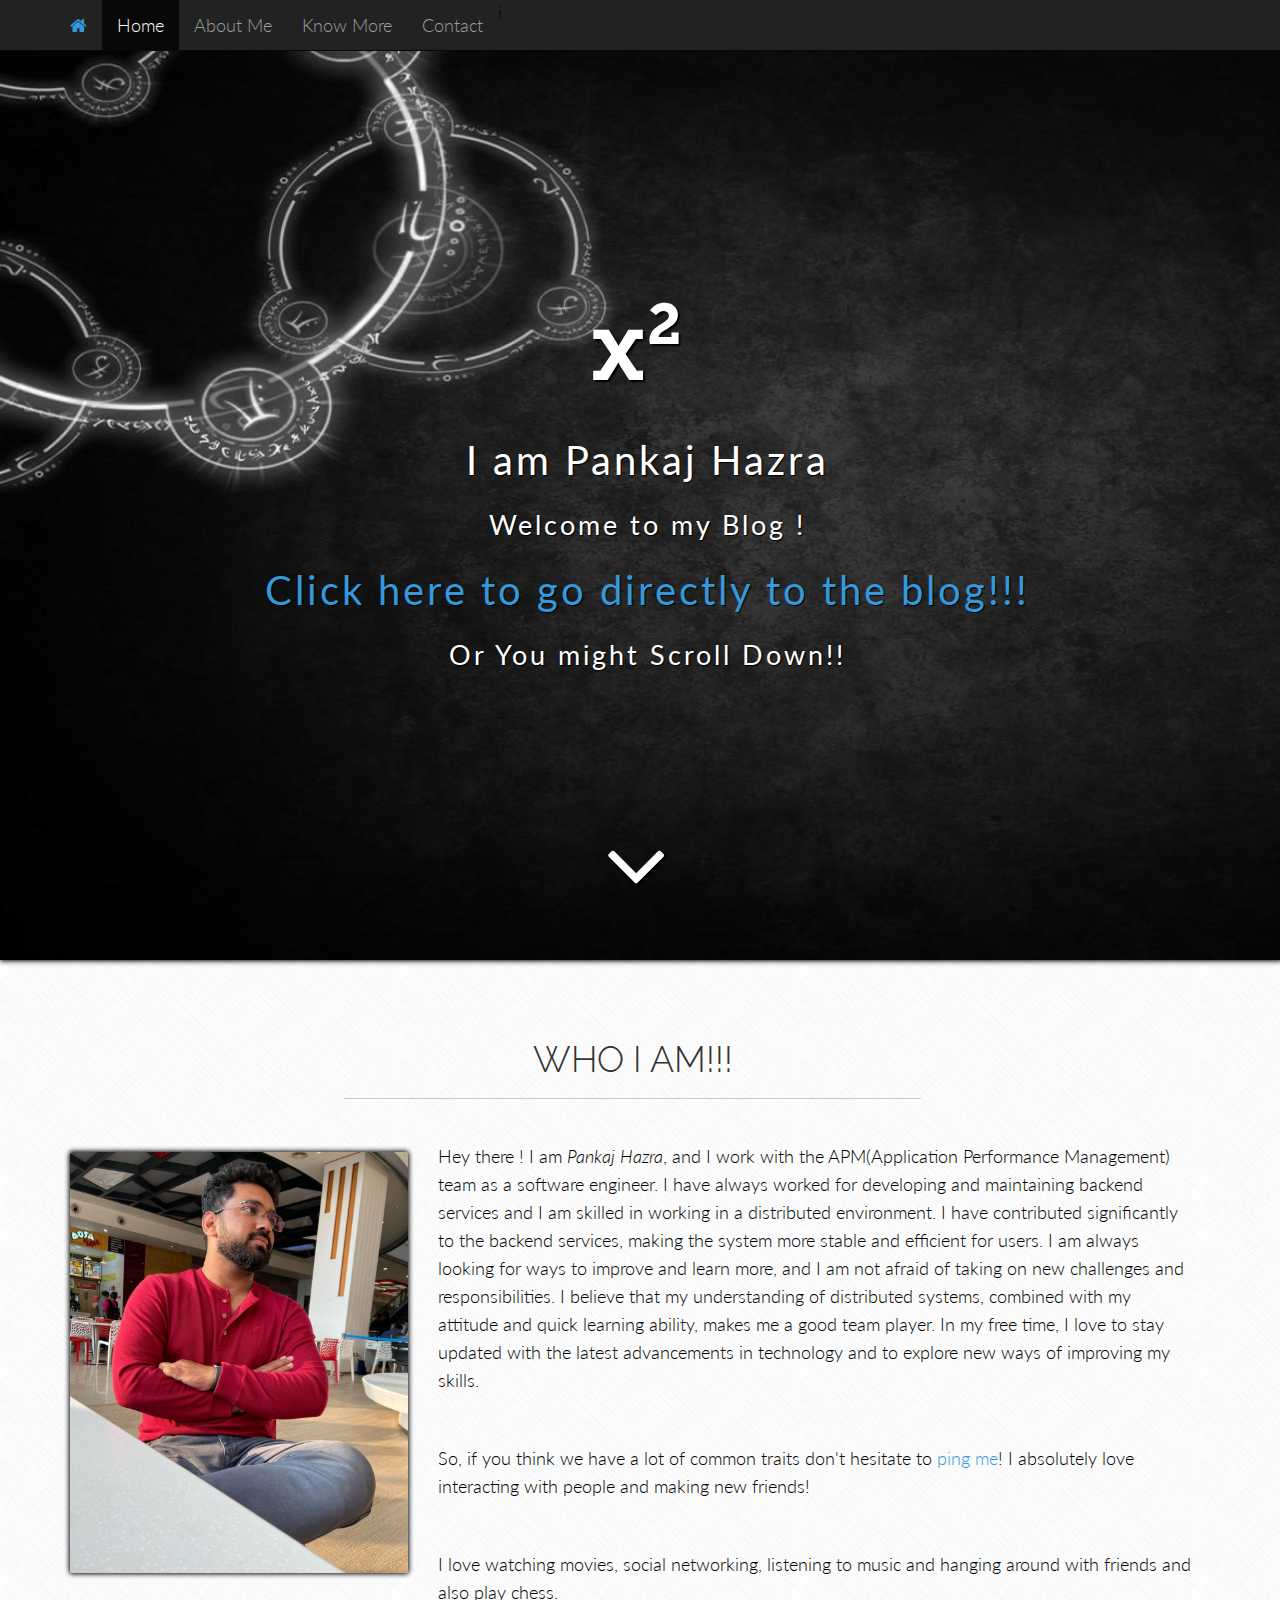
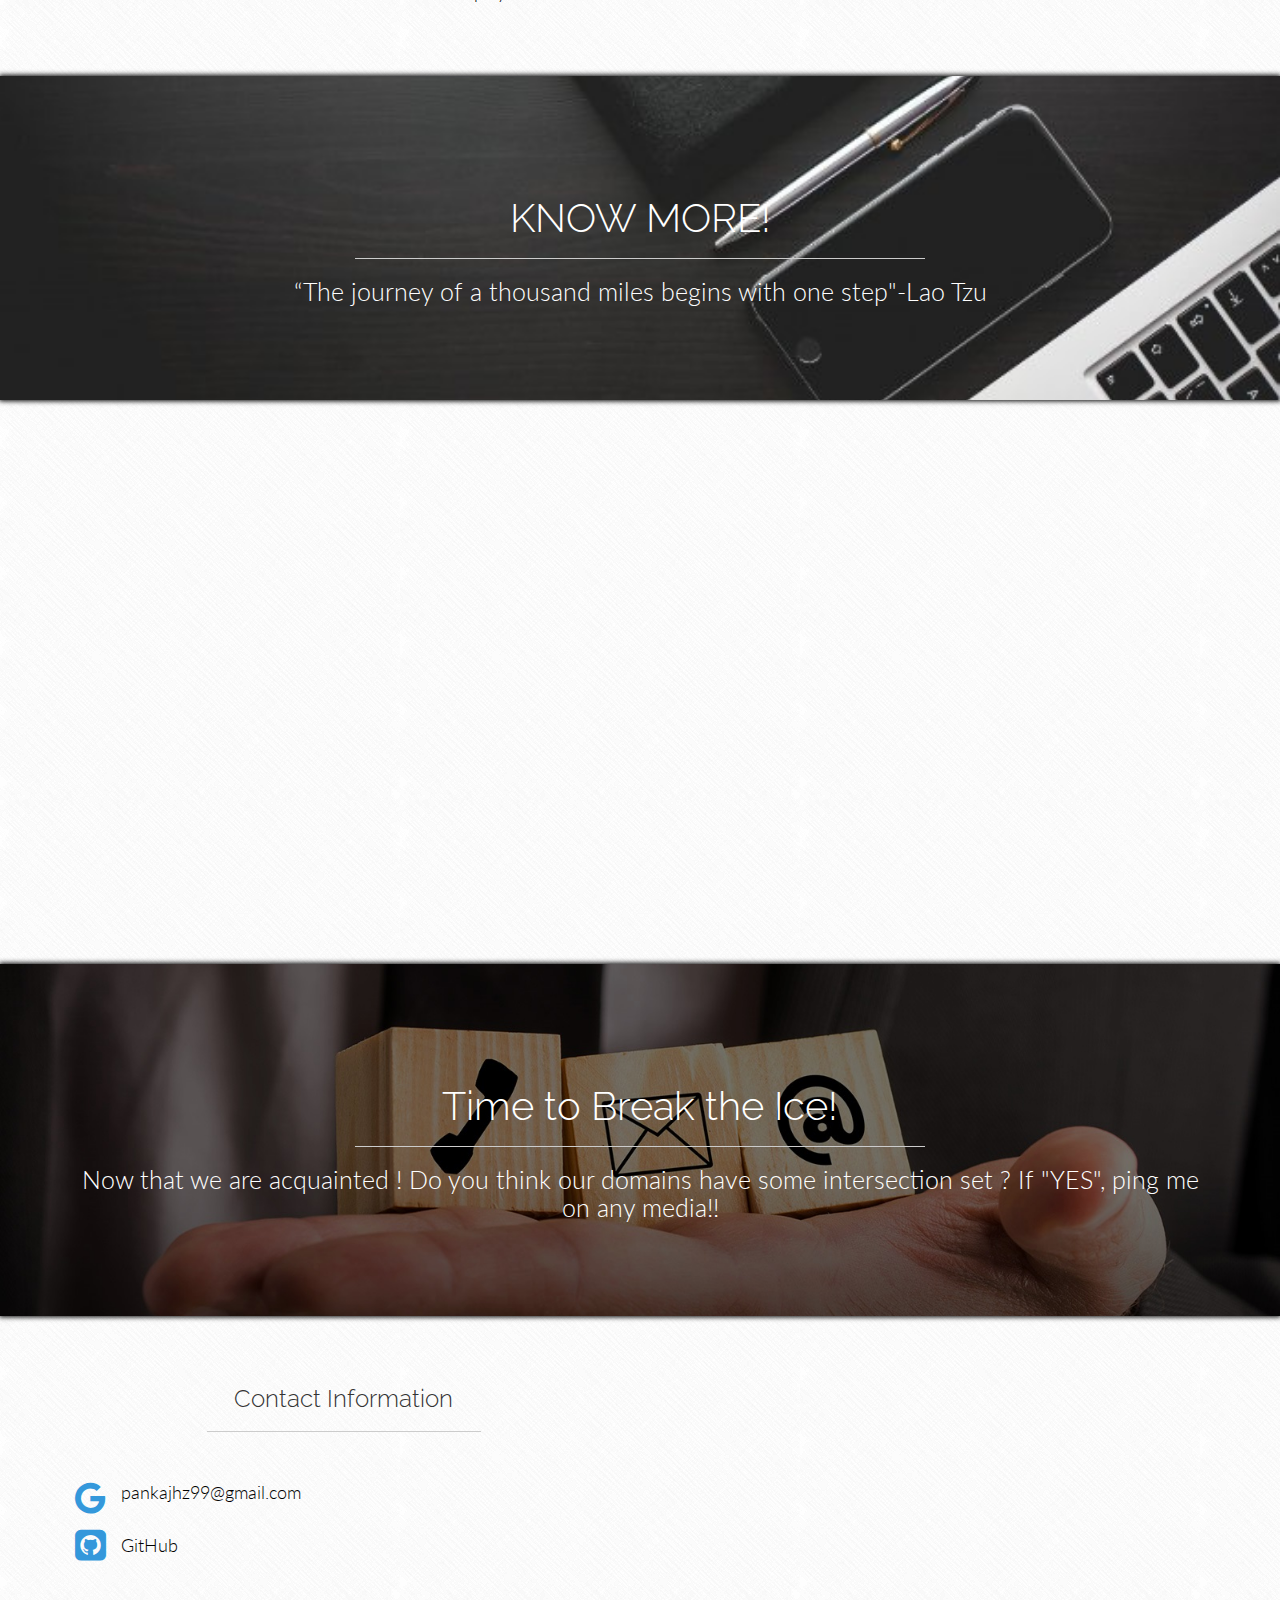
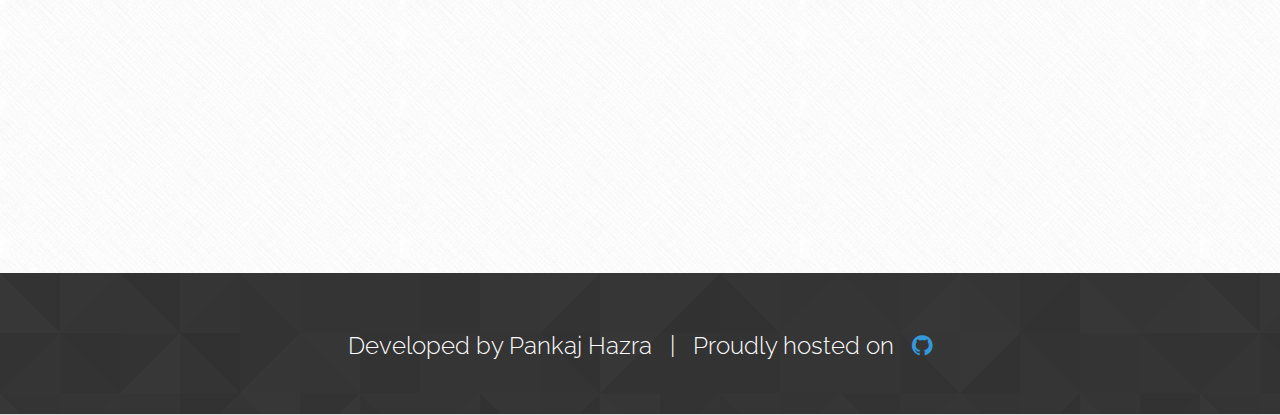
<file: index.html>
<!DOCTYPE html>
<html lang="en" id="home">

    <head>
        <title>Pankaj Hazra</title>
        <meta charset="utf-8">
        <meta name="viewport" content="width=device-width, initial-scale=1.0">
        <meta property="og:title" content="Pankaj Hazra" />
        <meta property="og:description" content="I am Pankaj Hazra." />
        <meta property="og:url" content="" />
        <meta property="og:image" content="img/pankaj-thumbnail.jpg" />
        <link rel="shortcut icon" href="img/icon.jpg">
        <link href="css/bootstrap.min.css" rel="stylesheet">
        <link rel=”stylesheet” href=”css/bootstrap-responsive.css”>
        <link href="fonts/font-awesome/css/font-awesome.css" rel="stylesheet">
        <link href='https://fonts.googleapis.com/css?family=Lato:300,400,700,300italic,400italic' rel='stylesheet' type='text/css'>
        <link href='https://fonts.googleapis.com/css?family=Raleway:400,300,700' rel='stylesheet' type='text/css'>
        <link href="css/animate.min.css" rel="stylesheet">
        <link href="css/main.css" rel="stylesheet">
        <link href="css/global-styles.css" rel="stylesheet">
        <link href="css/home.css" rel="stylesheet" />
        <link rel="stylesheet" href="https://cdnjs.cloudflare.com/ajax/libs/font-awesome/4.7.0/css/font-awesome.min.css">

    </head>

    <body data-spy="scroll" data-offset="0" data-target="#navbar-main">
        <div id="navbar-main">
            <div class="navbar navbar-inverse navbar-fixed-top">
                <div class="container">
                    <div class="navbar-header">
                        <button type="button" class="navbar-toggle" data-toggle="collapse" data-target=".navbar-collapse">
                            <span class="fa fa-home" style="font-size:30px; color:#3498db;"></span>
                        </button>
                        <a class="navbar-brand hidden-xs hidden-sm smoothScroll" href="#home">
                            <span class="fa fa-home" style="font-size:18px; color:#3498db;"></span>
                        </a>
                    </div>
                    <div class="navbar-collapse collapse">
                        <ul class="nav navbar-nav">
                            <li>
                                <a href="#home" class="">Home</a>
                            </li>i
                            <li>
                                <a href="#about"> About Me</a>
                            </li>

                            <li>
                                <a href="#interests" > Know More</a>
                            </li>
                            <li>
                                <a href="#contact" > Contact</a>
                            </li>
                        </ul>
                    </div>
                </div>
            </div>
        </div>
        <div class="headerwrap">
            <header class="clearfix">
                <h1>
                    <span class="fa fa-superscript"></span>
                </h1>
                <p>I am Pankaj Hazra</p>
                <p style="font-size: 20pt;">Welcome to my Blog !</p>
				 <p class="wow"><a href="blog.html">Click here to go directly to the blog!!!</a></p>
				 
                <p style="font-size: 20pt;" class="wow animated fadeInUp">Or You might Scroll Down!!</p>
				 <h1>
				 <span class="fa fa-angle-down"></span>
				 </h1>
            </header>
        </div>
        <div class="container" id="about">
            <div class="row white">
                <br>
                <h1 class="centered">WHO I AM!!!</h1>
                <hr>
                <div class="col-lg-12">
                    <img class="img-responsive home-pic pull-left" src="img/pankaj.png" alt="pankaj-hazra">
                    <p> Hey there ! I am <i>Pankaj Hazra</i>,
                        and I work with the APM(Application Performance Management) team as a software engineer. I have always worked for developing and maintaining backend services and I am skilled in working in a distributed environment. I have contributed significantly to the backend services, making the system more stable and efficient for users.
                        I am always looking for ways to improve and learn more, and I am not afraid of taking on new challenges and responsibilities. I believe that my understanding of distributed systems, combined with my attitude and quick learning ability, makes me a good team player.
                        In my free time, I love to stay updated with the latest advancements in technology and to explore new ways of improving my skills.
                    </p>
                    <p>So, if you think we have a lot of common traits don't hesitate to <a class="smoothScroll" href="#contact"> ping me</a>! I absolutely love interacting with people and making new friends! </p>
                    <p> I love watching movies, social networking, listening
                        to music and hanging around with friends and also play chess. </p>
                </div>
            </div>
        </div>
        <section class="section-divider textdivider divider-interests" id="interests">
            <div class="container">
                <h1>KNOW MORE!</h1>
                <hr>
                <p>“The journey of a thousand miles begins with one step"-Lao Tzu</p>
            </div>
        </section>
        <div class="container">
            <br>
            <div class="row white centered">
                <br>
                <div class="col-xs-12 col-sm-6 col-md-3 col-lg-4 wow animated fadeInUp">
                    <div>
                        <a href="https://www.codechef.com/users/sonorous" target="_blank" class="fa fa-code fa-4x"></a>
                        <h3>Codechef</h3>
                        <p>Learning never exhausts the mind. Have a look at my codechef profile!
                        </p>
                    </div>
                </div>
                <div class="col-xs-12 col-sm-6 col-md-3 col-lg-4 wow animated fadeInUp">
                    <div>
                        <a href="https://www.linkedin.com/in/pankaj-hazra-60238a13a/" target="_blank" class="fa fa-linkedin-square fa-4x"></a>
                        <h3>Linked In</h3>
                        <p>
                          Here goes my linkedin profile. Feel free to connect!
                        </p>
                    </div>
                </div>
                <div class="col-xs-12 col-sm-6 col-md-3 col-lg-4 wow animated fadeInUp">
                    <div>
                        <a href="https://www.facebook.com/pankajhz"target="_blank" class="fa fa-facebook fa-4x"></a>
                        <h3>Facebook</h3>
                        <p>“A man cannot be comfortable without his own approval.”– Mark Twain</p>
                    </div>
                </div>
                <div class="col-xs-12 col-sm-6 col-md-3 col-lg-4 wow animated fadeInUp">
                    <div>
                        <a href="https://twitter.com/Pnkjhz?lang=en"  target="_blank" class="fa fa-twitter fa-4x"></a>
                        <h3>Twitter</h3>
                        <p>The pen is mightier than the sword. Twitter teaches you to be concise and deliver!!</p>
                    </div>
                </div>
                <div class="col-xs-12 col-sm-6 col-md-3 col-lg-4 wow animated fadeInUp">
                    <div>
                        <a href="blog.html"  class="fa  fa-paper-plane-o fa-4x"></a>
                        <h3>Blog</h3>
                        <p>“You can’t use up creativity. The more you use, the more you have.”– Maya Angelou</p>
                    </div>
                </div>
                <div class="col-xs-12 col-sm-6 col-md-3 col-lg-4 wow animated fadeInUp">
                    <div>
                        <a href="https://plus.google.com/u/0/111606824827782469896" target="_blank" class="fa fa-google-plus fa-4x"></a>
                        <h3>Google Plus</h3>
                        <p>“We have a strategic plan. It’s called doing things.” Go around and find me on google</p>
                    </div>
                </div>
            </div>
        </div>
        <section class="section-divider textdivider divider-contact-me" id="contact">
            <div class="container">
                <h1>Time to Break the Ice!</h1>
                <hr>
                <p>
                    Now that we are acquainted ! Do you think our domains have some intersection set ? If "YES", ping me on any media!!
                </p>
            </div>
        </section>
        <div class="container">
            <div class="row">
                <br>
                <br>
                <div class="col-lg-6">
                    <h3 class="centered">Contact Information</h3>
                    <hr><br>
                    <table class="table-data-padding contact-table-align-top">

                        <tr style="padding-top: 10px;">
                            <td style="color:#3498db;">
                                <a href="mailto:pankajhz99notes@gmail.com" class="fa fa-google fa-2x"></a>
                            </td>
                            <td style="padding-left: 10px;">
                                pankajhz99@gmail.com<br>
                            </td>
                        </tr>

                        <tr style="padding-top: 50px;">
                            <td>
                                <a href="https://github.com/Astrophilic" target="_blank" class="fa fa-github-square fa-2x"></a>
                            </td>
                            <td style="padding-left: 10px;">
                                GitHub<br>
                            </td>
                        </tr>
                    </table>
                </div>
                <div class="col-lg-6">
                    <iframe src="https://www.google.com/maps/embed?pb=!1m18!1m12!1m3!1d3661.334944895434!2d85.43775241482739!3d23.412264807526288!2m3!1f0!2f0!3f0!3m2!1i1024!2i768!4f13.1!3m3!1m2!1s0x39f4fb53f0c27be7%3A0x66180c1cf3c5e704!2sBirla+Institute+of+Technology%2C+Mesra!5e0!3m2!1sen!2sin!4v1499007718717" width="600" height="450" frameborder="0" style="border:0" allowfullscreen></iframe>

                </div>
            </div>
            <br>
            <br>
        </div>
        <div id="footerwrap" style="background-image: url('img/patterns/footer_lodyas.png')">
            <div class="container">
                <h3 style="color:white;">Developed by Pankaj Hazra &nbsp; | &nbsp; Proudly hosted on &nbsp;
                    <a href="#">
                        <i class="fa fa-github"></i>
                    </a>
                </h3>
                <br />
            </div>
        </div>
        <script type="text/javascript" src="js/jquery.min.js"></script>
        <script type="text/javascript" src="js/bootstrap.min.js"></script>
        <script type="text/javascript" src="js/smoothscroll.js"></script>
        <script type="text/javascript" src="js/wow.min.js"></script>
        <script>
            new WOW().init();
        </script>
    </body>

</html>
</file>
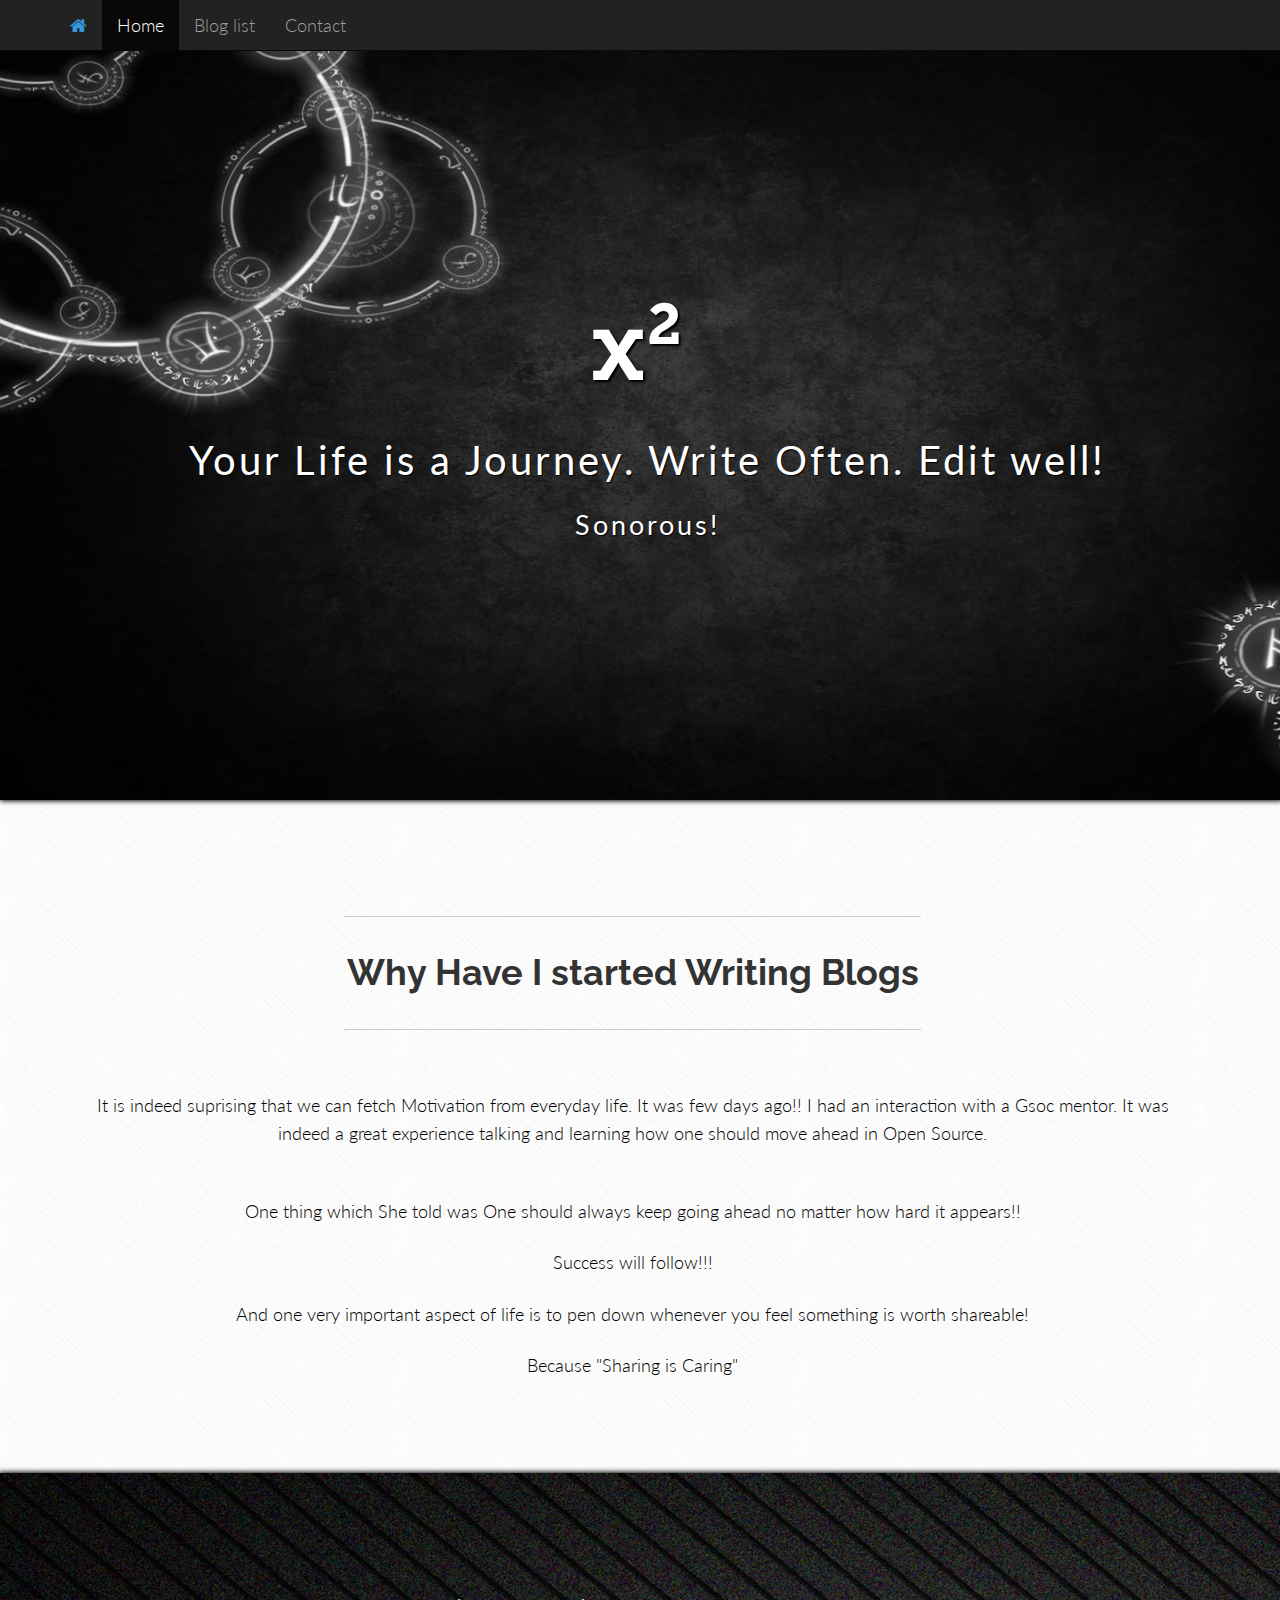
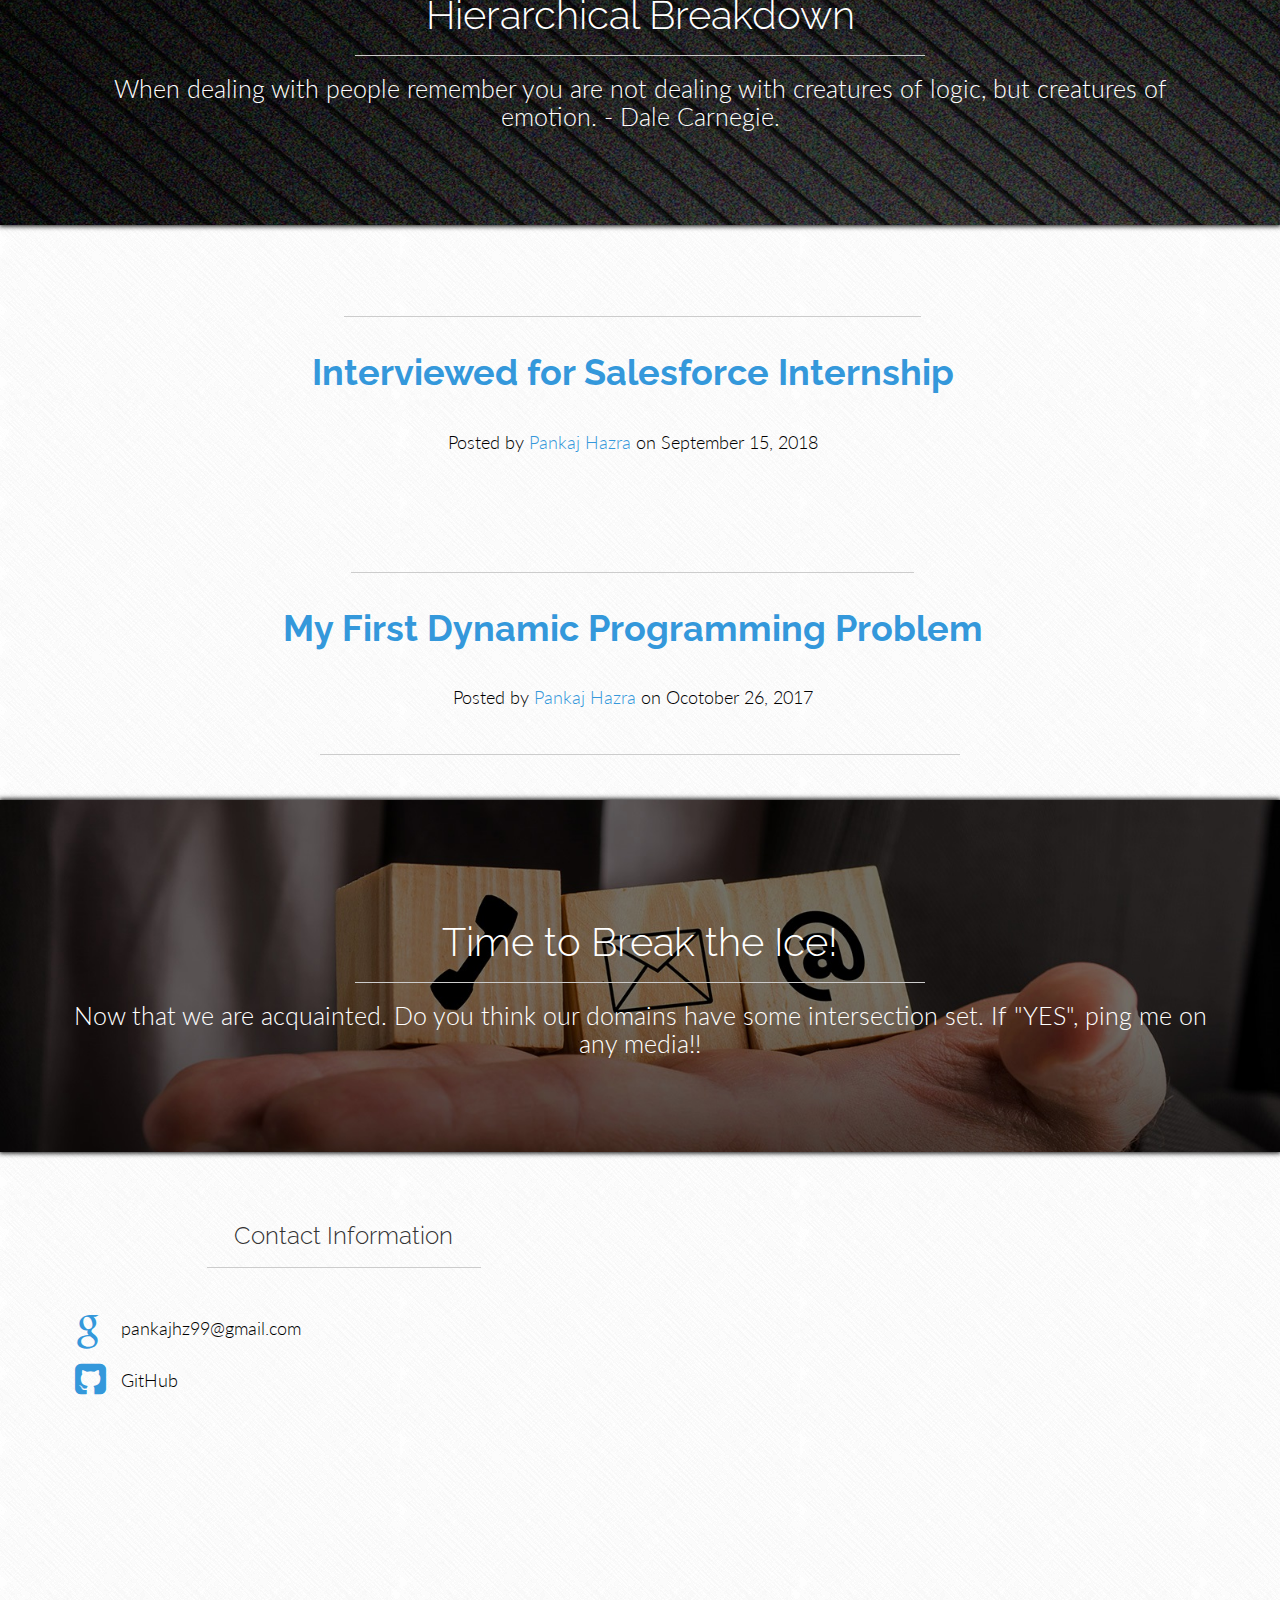
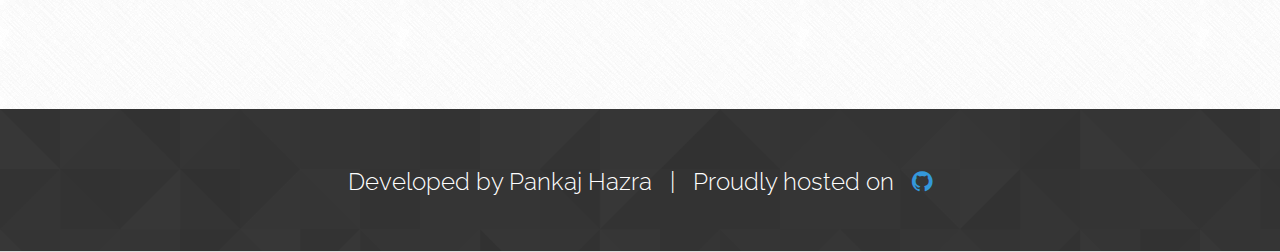
<file: blog.html>
<!DOCTYPE html>
<html lang="en" id="home">

    <head>
        <title>Blog | Pankaj Hazra</title>
        <meta charset="utf-8">
        <meta name="viewport" content="width=device-width, initial-scale=1.0">
        <meta property="og:title" content="Pankaj Hazra" />
        <meta property="og:description" content="Pankaj Hazra" />
        <meta property="og:url" content="" />
        <meta property="og:image" content="img/pankaj-thumbnail.jpg" />
        <link rel="shortcut icon" href="img/icon.jpg"><p style="font-size: 20pt;">
        <link href="css/bootstrap.min.css" rel="stylesheet">
        <link href="fonts/font-awesome/css/font-awesome.css" rel="stylesheet">
        <link href='https://fonts.googleapis.com/css?family=Lato:300,400,700,300italic,400italic' rel='stylesheet' type='text/css'>
        <link href='https://fonts.googleapis.com/css?family=Raleway:400,300,700' rel='stylesheet' type='text/css'>
        <link href="css/animate.min.css" rel="stylesheet">
        <link href="css/main.css" rel="stylesheet">
        <link href="css/global-styles.css" rel="stylesheet">
        <link href="css/work.css" rel="stylesheet" />
    </head>

    <body data-spy="scroll" data-offset="0" data-target="#navbar-main">
        <div id="navbar-main">
            <div class="navbar navbar-inverse navbar-fixed-top">
                <div class="container">
                    <div class="navbar-header">
                        <button type="button" class="navbar-toggle" data-toggle="collapse" data-target=".navbar-collapse">
                            <span class="fa fa-home" style="font-size:30px; color:#3498db;"></span>
                        </button>
                        <a class="navbar-brand hidden-xs hidden-sm" href="index.html">
                            <span class="fa fa-home" style="font-size:18px; color:#3498db;"></span>
                        </a>
                    </div>
                    <div class="navbar-collapse collapse">
                        <ul class="nav navbar-nav">
                            <li>
                                <a href="#home" class="">Home</a>
                            </li>
                            <li>
                                <a href="#Blog" class="">Blog list</a>
                            </li>
                            <li>
                                <a href="#contact" class=""> Contact</a>
                            </li>
                            </li>
                        </ul>
                    </div>
                </div>
            </div>
        </div>
        <div class="headerwrap">
            <header class="clearfix">
                <h1>
                    <span class="fa fa-superscript"></span>
                </h1>
                <p>Your Life is a Journey. Write Often. Edit well!</p>
                <p style="font-size: 20pt;">Sonorous!</p>
            </header>
        </div>
        <div class="container">
            <div class="row white centered">
                <br>
				
                <h1 class="centered">
				<hr>
               <b>Why Have I started Writing Blogs</b>
			   <hr>
			   </h1>
                
                <div class="col-lg-12">
                    <p>
						It is indeed suprising that we can fetch Motivation from everyday life.
						It was few days ago!! I had  an interaction with a Gsoc mentor.
						It was indeed a great experience talking and learning how one should move ahead in Open Source.
						<p>One thing which She told was One should always keep going ahead no matter how hard it appears!!</p>
						Success will follow!!!
						<p>And one very important aspect of life is to pen down whenever you feel something is worth shareable!</p>
						Because "Sharing is Caring"
					   
                    </p>
                </div>
            </div>
        </div>
        <div id="Blog"></div>
        <section class="section-divider textdivider divider-work-2016">
            <div class="container">
                <h1>Hierarchical Breakdown</h1>
                <hr>
                <p>When dealing with people remember you are not dealing with creatures of logic, but creatures of emotion. - Dale Carnegie.</p>
            </div>
        </section>
         <div class="container ">
      <div class="row white centered">
	    <div class="post-preview">
            
              <h1 class="post-title">
			  <hr>
                <a href="InterviewExperience.html"><b>Interviewed for Salesforce Internship</b></a>
				
              </h1>
              
            </a>
            <p class="post-meta">Posted by
              <a href="#">Pankaj Hazra</a>
              on September 15, 2018</p>
          </div>
        <div class="col-lg-12">
          <div class="post-preview">
            
              <h1 class="post-title">
			  <hr>
                <a href="Firstdp.html"><b>My First Dynamic Programming Problem</b></a>
				
              </h1>
              
            </a>
            <p class="post-meta">Posted by
              <a href="#">Pankaj Hazra</a>
              on Ocotober 26, 2017</p>
          </div>
		 
		  
          
          <!-- Pager 
          <div class="clearfix">
            <a class="btn btn-secondary float-right" href="#">Older Posts &rarr;</a>
          </div>
		  -->
        </div>
      </div>
    </div>
	

    <hr>
        <section class="section-divider textdivider divider-contact-me" id="contact">
            <div class="container">
                <h1>Time to Break the Ice!</h1>
                <hr>
                <p>
                    Now that we are acquainted. Do you think our domains have some intersection set. If "YES", ping me on any media!!
                </p>
            </div>
        </section>
        <div class="container">
            <div class="row">
                <br>
                <br>
                <div class="col-lg-6">
                    <h3 class="centered">Contact Information</h3>
                    <hr><br>
                    <table class="table-data-padding contact-table-align-top">

                        <tr style="padding-top: 10px;">
                            <td style="color:#3498db;">
                                <a href="mailto:pankajhz99notes@gmail.com" class="fa fa-google fa-2x"></a>
                            </td>
                            <td style="padding-left: 10px;">
                                pankajhz99@gmail.com<br>
                            </td>
                        </tr>

                        <tr style="padding-top: 50px;">
                            <td>
                                <a href="https://github.com/Astrophilic" target="_blank" class="fa fa-github-square fa-2x"></a>
                            </td>
                            <td style="padding-left: 10px;">
                                GitHub<br>
                            </td>
                        </tr>
                    </table>
                </div>
                <div class="col-lg-6">
                    <iframe src="https://www.google.com/maps/embed?pb=!1m18!1m12!1m3!1d3661.334944895434!2d85.43775241482739!3d23.412264807526288!2m3!1f0!2f0!3f0!3m2!1i1024!2i768!4f13.1!3m3!1m2!1s0x39f4fb53f0c27be7%3A0x66180c1cf3c5e704!2sBirla+Institute+of+Technology%2C+Mesra!5e0!3m2!1sen!2sin!4v1499007718717" width="600" height="450" frameborder="0" style="border:0" allowfullscreen></iframe>

                </div>
            </div>
            <br>
            <br>
        </div>
        <div id="footerwrap" style="background-image: url('img/patterns/footer_lodyas.png')">
            <div class="container">
                <h3 style="color:white;">Developed by Pankaj Hazra &nbsp; | &nbsp; Proudly hosted on &nbsp;
                    <a href="">
                        <i class="fa fa-github"></i>
                    </a>
                </h3>
                <br />
            </div>
        </div>
	
        <script type="text/javascript" src="js/jquery.min.js"></script>
        <script type="text/javascript" src="js/bootstrap.min.js"></script>
        <script type="text/javascript" src="js/smoothscroll.js"></script>
        <script type="text/javascript" src="js/wow.min.js"></script>
        <script>
            new WOW().init();
        </script>
    </body>

</html>
</file>
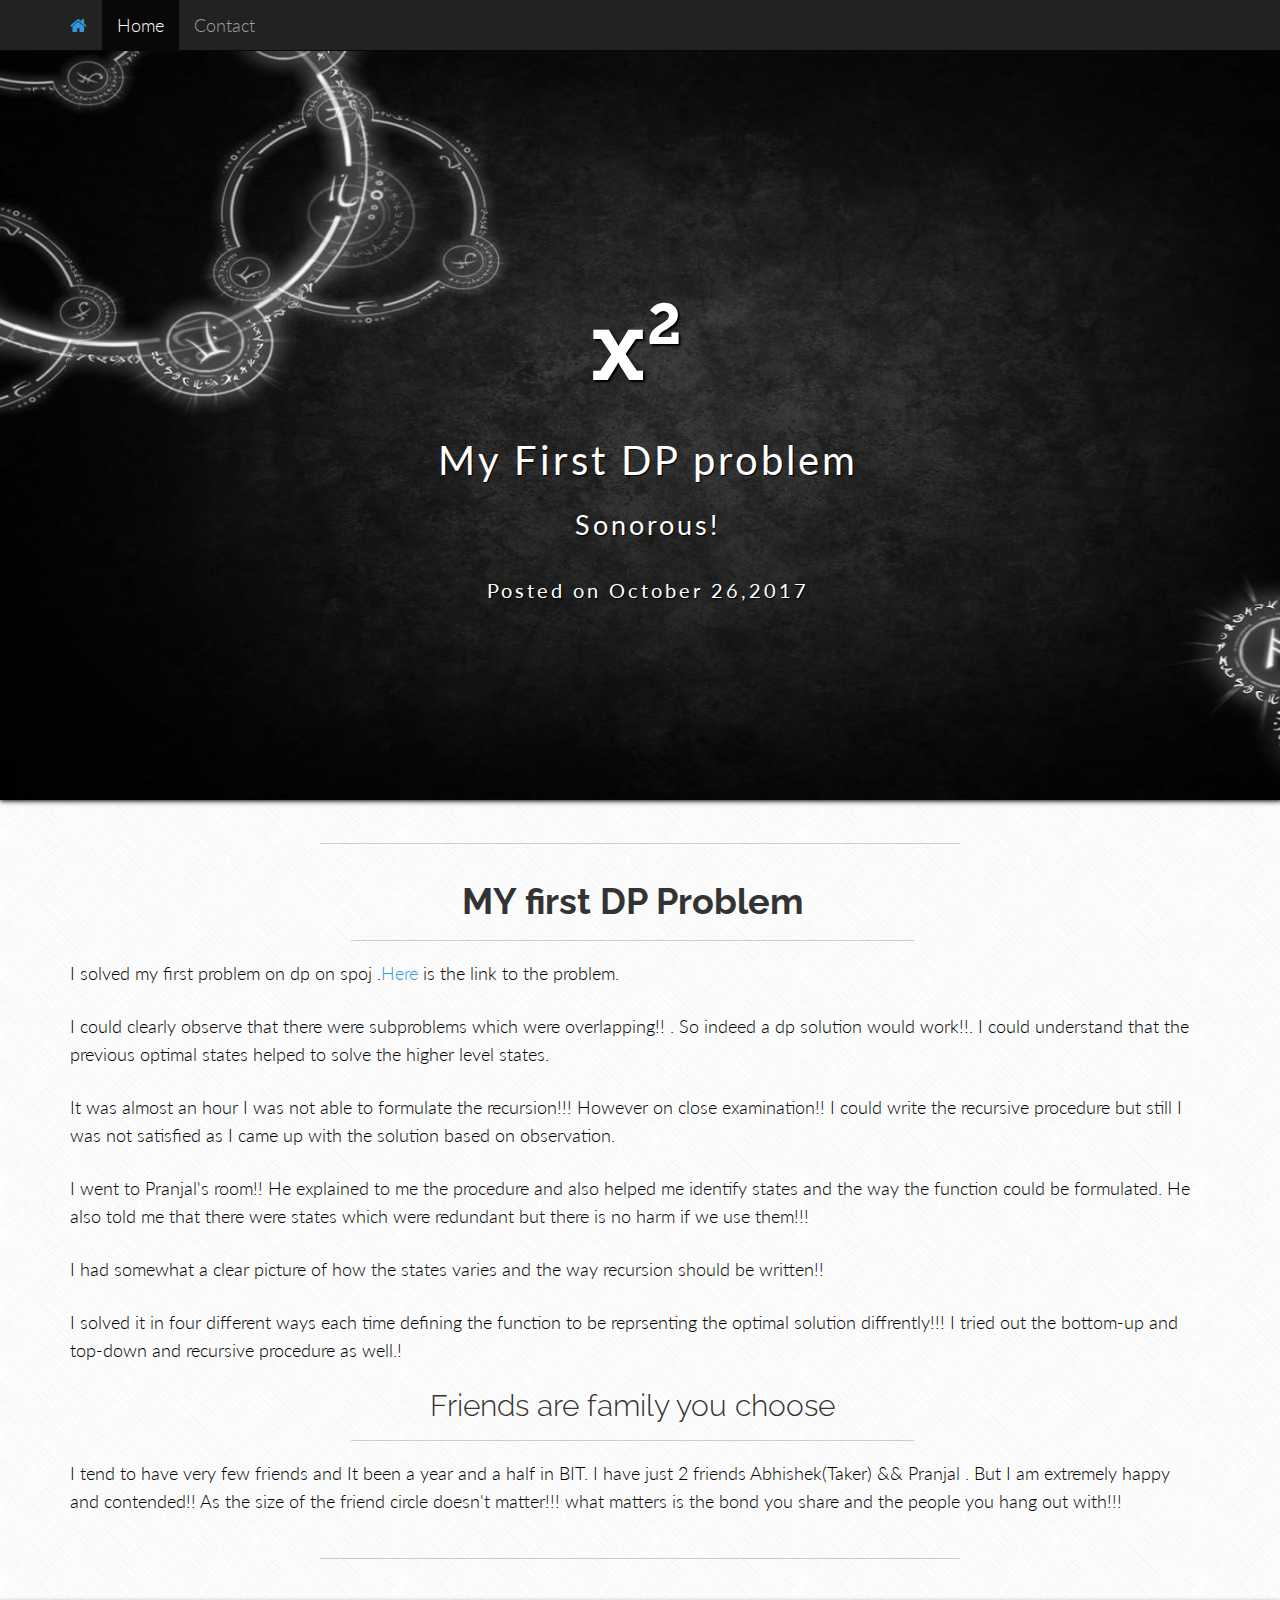
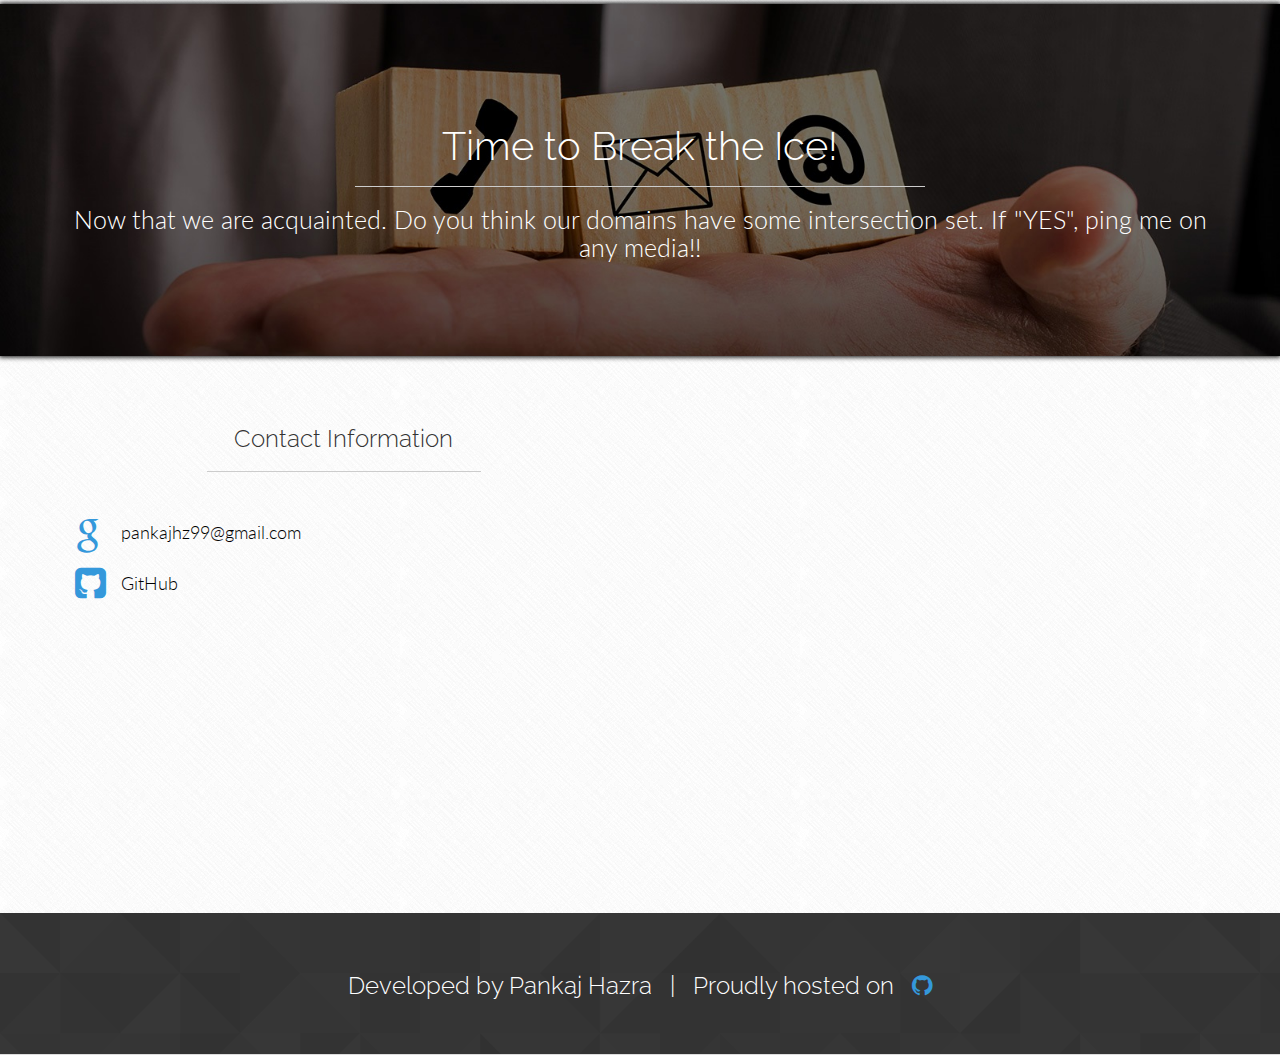
<file: Firstdp.html>
<!DOCTYPE html>
<html lang="en" id="home">

    <head>
        <title>Blog | My First DP Problem</title>
        <meta charset="utf-8">
        <meta name="viewport" content="width=device-width, initial-scale=1.0">
        <meta property="og:title" content="Pankaj Hazra" />
        <meta property="og:description" content="Pankaj Hazra" />
        <meta property="og:url" content="" />
        <meta property="og:image" content="img/pankaj-thumbnail.jpg" />
        <link rel="shortcut icon" href="img/icon.jpg">
        <link href="css/bootstrap.min.css" rel="stylesheet">
        <link href="fonts/font-awesome/css/font-awesome.css" rel="stylesheet">
        <link href='https://fonts.googleapis.com/css?family=Lato:300,400,700,300italic,400italic' rel='stylesheet' type='text/css'>
        <link href='https://fonts.googleapis.com/css?family=Raleway:400,300,700' rel='stylesheet' type='text/css'>
        <link href="css/animate.min.css" rel="stylesheet">
        <link href="css/main.css" rel="stylesheet">
        <link href="css/global-styles.css" rel="stylesheet">
        <link href="css/work.css" rel="stylesheet" />
    </head>

    <body data-spy="scroll" data-offset="0" data-target="#navbar-main">
        <div id="navbar-main">
            <div class="navbar navbar-inverse navbar-fixed-top">
                <div class="container">
                    <div class="navbar-header">
                        <button type="button" class="navbar-toggle" data-toggle="collapse" data-target=".navbar-collapse">
                            <span class="fa fa-home" style="font-size:30px; color:#3498db;"></span>
                        </button>
                        <a class="navbar-brand hidden-xs hidden-sm" href="index.html">
                            <span class="fa fa-home" style="font-size:18px; color:#3498db;"></span>
                        </a>
                    </div>
                    <div class="navbar-collapse collapse">
                        <ul class="nav navbar-nav">
                            <li>
                                <a href="#home" class="">Home</a>
                            </li>
                            
                            <li>
                                <a href="#contact" class=""> Contact</a>
                            </li>
                            </li>
                        </ul>
                    </div>
                </div>
            </div>
        </div>
        <div class="headerwrap">
            <header class="clearfix">
                <h1>
                    <span class="fa fa-superscript"></span>
                </h1>
                <p>My First DP problem</p>
                <p style="font-size: 20pt;">Sonorous!</p>
				<p style="font-size: 15pt;">Posted on October 26,2017</p>
				
				
            </header>
        </div>
        <br>
		
     <hr/>  
    <article>
      <div class="container">
        <div class="row">
          <div class="col-lg-12">
            
            <h1 class="centered"><b>MY first DP Problem</b></h1><hr/>

           

            <p>I solved my first problem on dp on spoj .<a href="http://www.spoj.com/problems/FARIDA/">Here</a> is the link to the problem. </p>
			<p>I could clearly observe that there were subproblems which were overlapping!! . So indeed a dp solution would work!!. I could understand that the previous optimal states helped to solve the higher level states.
			<p>It was almost an hour I was not able to formulate the recursion!!! However on close examination!! I could write the recursive procedure but still I was not satisfied as I
			came up with the solution based on observation.
			</p>
           <!-- <blockquote class="blockquote">The dreams of yesterday are the hopes of today and the reality of tomorrow. Science has not yet mastered prophecy. We predict too much for the next year and yet far too little for the next ten.</blockquote>
		   -->
            <p>I went to Pranjal's room!! He explained to me the procedure and also helped me identify states and the way the function could be formulated. 
			He also told me that there were states which were redundant but there is no harm if we use them!!!</p>
			<p> I had somewhat a clear picture of how the states varies and the way recursion should be written!!</p>
			
			<p> I solved it in four different ways each time defining the function to be reprsenting the optimal solution diffrently!!! I tried out the bottom-up and top-down and recursive procedure as well.!
			</p>
			

            <h2 class="centered">Friends are family you choose</h2><hr/>

            <p>I tend to have very few friends and It been a year and a half in BIT. I have just 2 friends Abhishek(Taker) && Pranjal . But I am extremely happy and contended!! As the size of
			the friend circle doesn't matter!!! what matters is the bond you share and the people you hang out with!!!
			
			
          </div>
        </div>
      </div>
    </article>

    <hr>
        <section class="section-divider textdivider divider-contact-me" id="contact">
            <div class="container">
                <h1>Time to Break the Ice!</h1>
                <hr>
                <p>
                    Now that we are acquainted. Do you think our domains have some intersection set. If "YES", ping me on any media!!
                </p>
            </div>
        </section>
        <div class="container">
            <div class="row">
                <br>
                <br>
                <div class="col-lg-6">
                    <h3 class="centered">Contact Information</h3>
                    <hr><br>
                    <table class="table-data-padding contact-table-align-top">

                        <tr style="padding-top: 10px;">
                            <td style="color:#3498db;">
                                <a href="mailto:pankajhz99notes@gmail.com" class="fa fa-google fa-2x"></a>
                            </td>
                            <td style="padding-left: 10px;">
                                pankajhz99@gmail.com<br>
                            </td>
                        </tr>

                        <tr style="padding-top: 50px;">
                            <td>
                                <a href="https://github.com/Astrophilic" target="_blank" class="fa fa-github-square fa-2x"></a>
                            </td>
                            <td style="padding-left: 10px;">
                                GitHub<br>
                            </td>
                        </tr>
                    </table>
                </div>
                <div class="col-lg-6">
                    <iframe src="https://www.google.com/maps/embed?pb=!1m18!1m12!1m3!1d3661.334944895434!2d85.43775241482739!3d23.412264807526288!2m3!1f0!2f0!3f0!3m2!1i1024!2i768!4f13.1!3m3!1m2!1s0x39f4fb53f0c27be7%3A0x66180c1cf3c5e704!2sBirla+Institute+of+Technology%2C+Mesra!5e0!3m2!1sen!2sin!4v1499007718717" width="600" height="450" frameborder="0" style="border:0" allowfullscreen></iframe>

                </div>
            </div>
            <br>
            <br>
        </div>
        <div id="footerwrap" style="background-image: url('img/patterns/footer_lodyas.png')">
            <div class="container">
                <h3 style="color:white;">Developed by Pankaj Hazra &nbsp; | &nbsp; Proudly hosted on &nbsp;
                    <a href="">
                        <i class="fa fa-github"></i>
                    </a>
                </h3>
                <br />
            </div>
        </div>
	
        <script type="text/javascript" src="js/jquery.min.js"></script>
        <script type="text/javascript" src="js/bootstrap.min.js"></script>
        <script type="text/javascript" src="js/smoothscroll.js"></script>
        <script type="text/javascript" src="js/wow.min.js"></script>
        <script>
            new WOW().init();
        </script>
    </body>

</html>
</file>
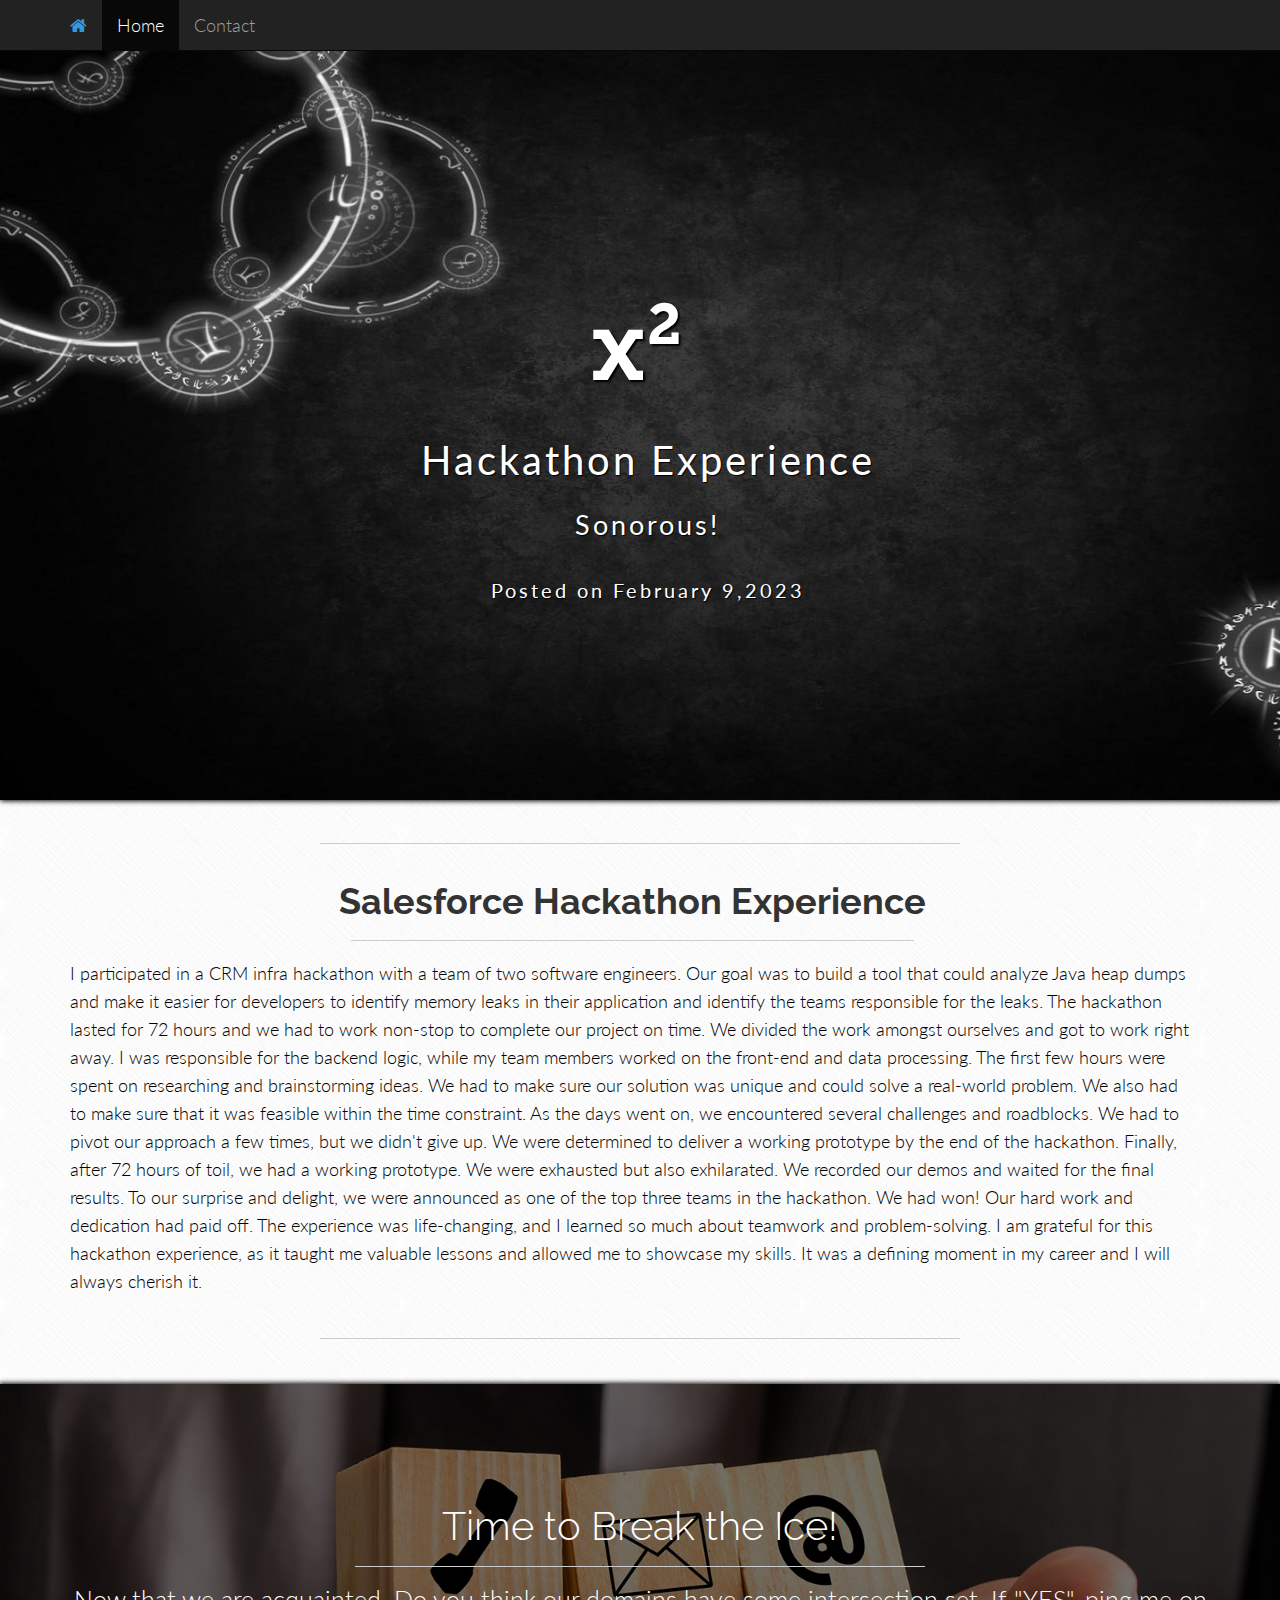
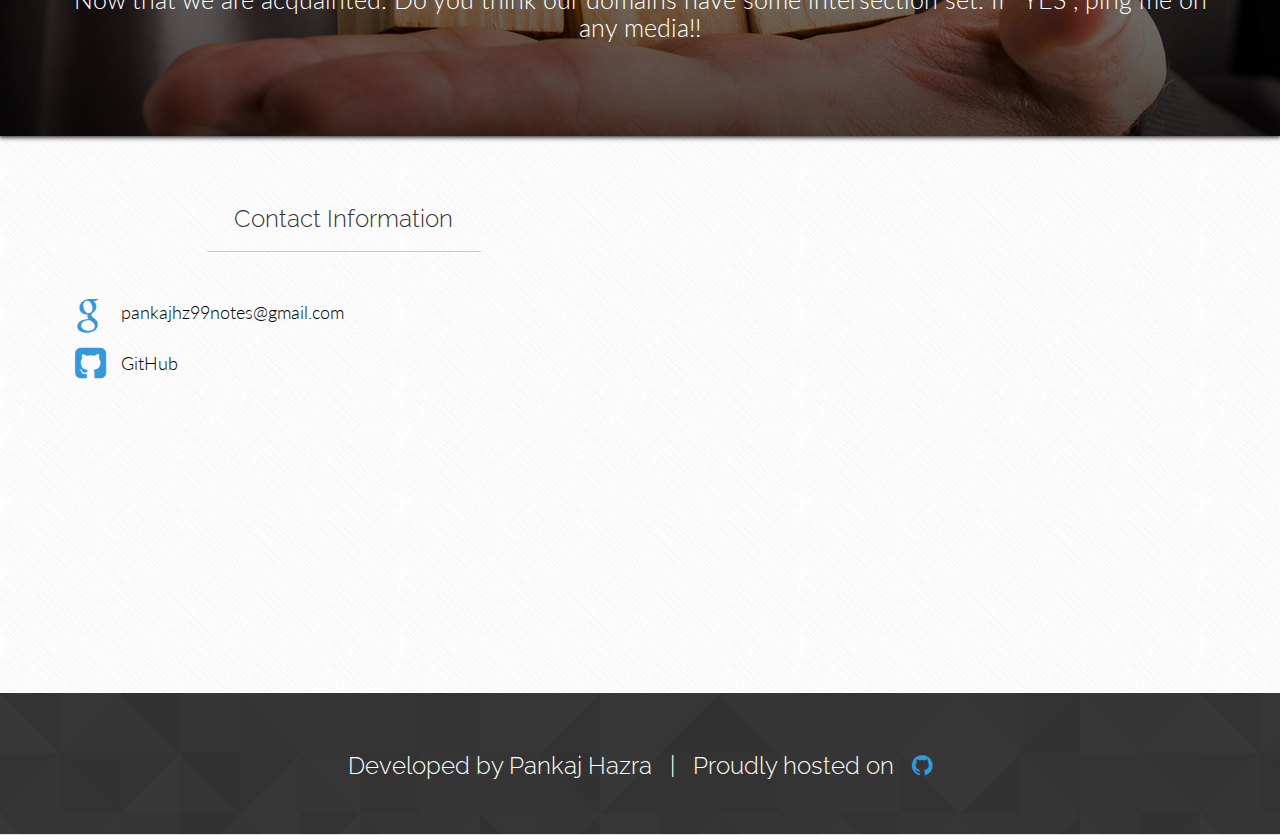
<file: HackathonExperience.html>
<!DOCTYPE html>
<html lang="en" id="home">

    <head>
        <title>Blog | Salesforce Interview Experience</title>
        <meta charset="utf-8">
        <meta name="viewport" content="width=device-width, initial-scale=1.0">
        <meta property="og:title" content="Pankaj Hazra" />
        <meta property="og:description" content="Pankaj Hazra" />
        <meta property="og:url" content="" />
        <meta property="og:image" content="img/pankaj-thumbnail.jpg" />
        <link rel="shortcut icon" href="img/icon.jpg">
        <link href="css/bootstrap.min.css" rel="stylesheet">
        <link href="fonts/font-awesome/css/font-awesome.css" rel="stylesheet">
        <link href='https://fonts.googleapis.com/css?family=Lato:300,400,700,300italic,400italic' rel='stylesheet' type='text/css'>
        <link href='https://fonts.googleapis.com/css?family=Raleway:400,300,700' rel='stylesheet' type='text/css'>
        <link href="css/animate.min.css" rel="stylesheet">
        <link href="css/main.css" rel="stylesheet">
        <link href="css/global-styles.css" rel="stylesheet">
        <link href="css/work.css" rel="stylesheet" />
    </head>

    <body data-spy="scroll" data-offset="0" data-target="#navbar-main">
        <div id="navbar-main">
            <div class="navbar navbar-inverse navbar-fixed-top">
                <div class="container">
                    <div class="navbar-header">
                        <button type="button" class="navbar-toggle" data-toggle="collapse" data-target=".navbar-collapse">
                            <span class="fa fa-home" style="font-size:30px; color:#3498db;"></span>
                        </button>
                        <a class="navbar-brand hidden-xs hidden-sm" href="index.html">
                            <span class="fa fa-home" style="font-size:18px; color:#3498db;"></span>
                        </a>
                    </div>
                    <div class="navbar-collapse collapse">
                        <ul class="nav navbar-nav">
                            <li>
                                <a href="#home" class="">Home</a>
                            </li>
                            
                            <li>
                                <a href="#contact" class=""> Contact</a>
                            </li>
                            </li>
                        </ul>
                    </div>
                </div>
            </div>
        </div>
        <div class="headerwrap">
            <header class="clearfix">
                <h1>
                    <span class="fa fa-superscript"></span>
                </h1>
                <p>Hackathon Experience</p>
                <p style="font-size: 20pt;">Sonorous!</p>
				<p style="font-size: 15pt;">Posted on February 9,2023</p>
				
				
            </header>
        </div>
        <br>
		
     <hr/>  
    <article>
      <div class="container">
        <div class="row">
          <div class="col-lg-12">
            
            <h1 class="centered"><b>Salesforce Hackathon Experience</b></h1><hr/>
            <p>I participated in a CRM infra hackathon with a team of two software engineers. Our goal was to build a tool that could analyze Java heap dumps and make it easier for developers to identify memory leaks in their application and identify the teams responsible for the leaks.
                The hackathon lasted for 72 hours and we had to work non-stop to complete our project on time. We divided the work amongst ourselves and got to work right away. I was responsible for the backend logic, while my team members worked on the front-end and data processing.
                The first few hours were spent on researching and brainstorming ideas. We had to make sure our solution was unique and could solve a real-world problem. We also had to make sure that it was feasible within the time constraint.
                As the days went on, we encountered several challenges and roadblocks. We had to pivot our approach a few times, but we didn't give up. We were determined to deliver a working prototype by the end of the hackathon.
                Finally, after 72 hours of toil, we had a working prototype. We were exhausted but also exhilarated. We recorded our demos and waited for the final results.
                To our surprise and delight, we were announced as one of the top three teams in the hackathon. We had won! Our hard work and dedication had paid off. The experience was life-changing, and I learned so much about teamwork and problem-solving.
                I am grateful for this hackathon experience, as it taught me valuable lessons and allowed me to showcase my skills. It was a defining moment in my career and I will always cherish it.</p>

        
			
           <!-- <blockquote class="blockquote">The dreams of yesterday are the hopes of today and the reality of tomorrow. Science has not yet mastered prophecy. We predict too much for the next year and yet far too little for the next ten.</blockquote>
		   -->
        
			
			
			
          </div>
        </div>
      </div>
    </article>

    <hr>
        <section class="section-divider textdivider divider-contact-me" id="contact">
            <div class="container">
                <h1>Time to Break the Ice!</h1>
                <hr>
                <p>
                    Now that we are acquainted. Do you think our domains have some intersection set. If "YES", ping me on any media!!
                </p>
            </div>
        </section>
        <div class="container">
            <div class="row">
                <br>
                <br>
                <div class="col-lg-6">
                    <h3 class="centered">Contact Information</h3>
                    <hr><br>
                    <table class="table-data-padding contact-table-align-top">

                        <tr style="padding-top: 10px;">
                            <td style="color:#3498db;">
                                <a href="mailto:pankajhz99notes@gmail.com" class="fa fa-google fa-2x"></a>
                            </td>
                            <td style="padding-left: 10px;">
                                pankajhz99notes@gmail.com<br>
                            </td>
                        </tr>

                        <tr style="padding-top: 50px;">
                            <td>
                                <a href="https://github.com/Astrophilic" target="_blank" class="fa fa-github-square fa-2x"></a>
                            </td>
                            <td style="padding-left: 10px;">
                                GitHub<br>
                            </td>
                        </tr>
                    </table>
                </div>
                <div class="col-lg-6">
                    <iframe src="https://www.google.com/maps/embed?pb=!1m18!1m12!1m3!1d3661.334944895434!2d85.43775241482739!3d23.412264807526288!2m3!1f0!2f0!3f0!3m2!1i1024!2i768!4f13.1!3m3!1m2!1s0x39f4fb53f0c27be7%3A0x66180c1cf3c5e704!2sBirla+Institute+of+Technology%2C+Mesra!5e0!3m2!1sen!2sin!4v1499007718717" width="600" height="450" frameborder="0" style="border:0" allowfullscreen></iframe>

                </div>
            </div>
            <br>
            <br>
        </div>
        <div id="footerwrap" style="background-image: url('img/patterns/footer_lodyas.png')">
            <div class="container">
                <h3 style="color:white;">Developed by Pankaj Hazra &nbsp; | &nbsp; Proudly hosted on &nbsp;
                    <a href="">
                        <i class="fa fa-github"></i>
                    </a>
                </h3>
                <br />
            </div>
        </div>
	
        <script type="text/javascript" src="js/jquery.min.js"></script>
        <script type="text/javascript" src="js/bootstrap.min.js"></script>
        <script type="text/javascript" src="js/smoothscroll.js"></script>
        <script type="text/javascript" src="js/wow.min.js"></script>
        <script>
            new WOW().init();
        </script>
    </body>

</html>
</file>
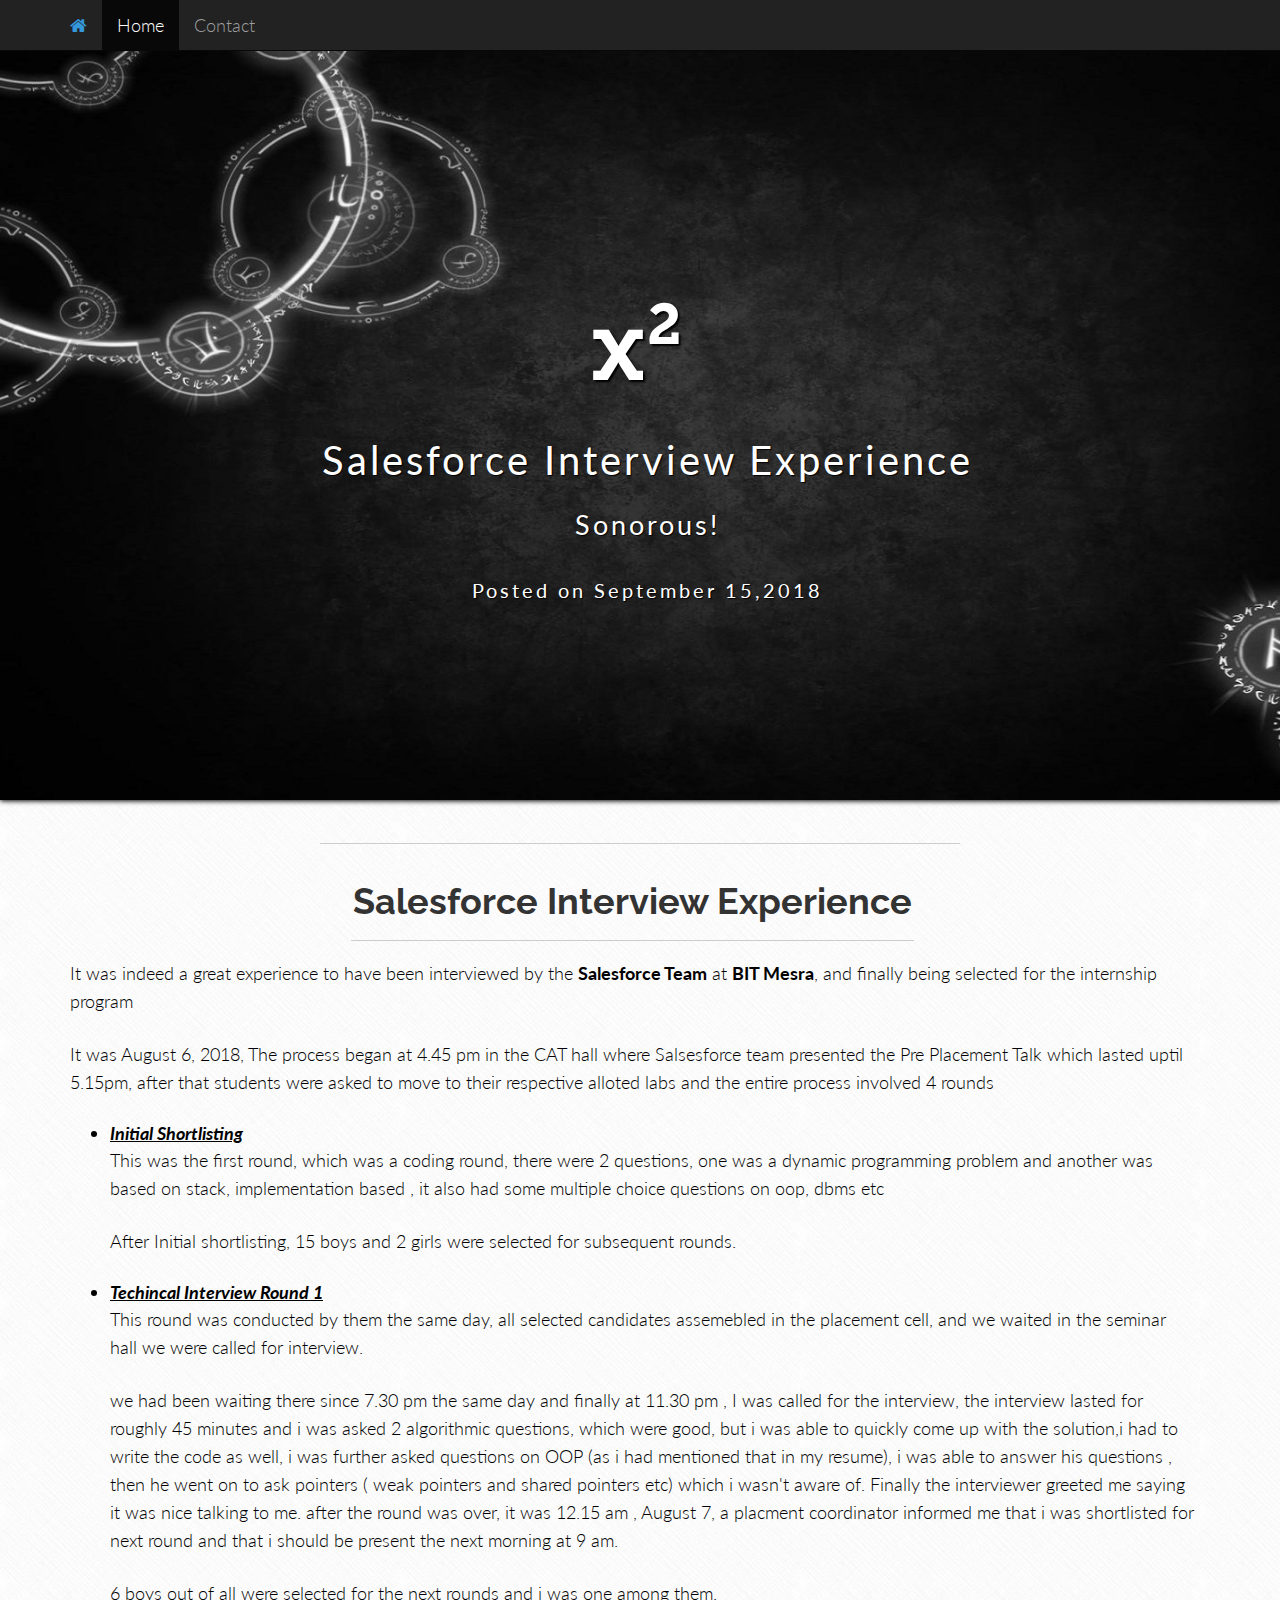
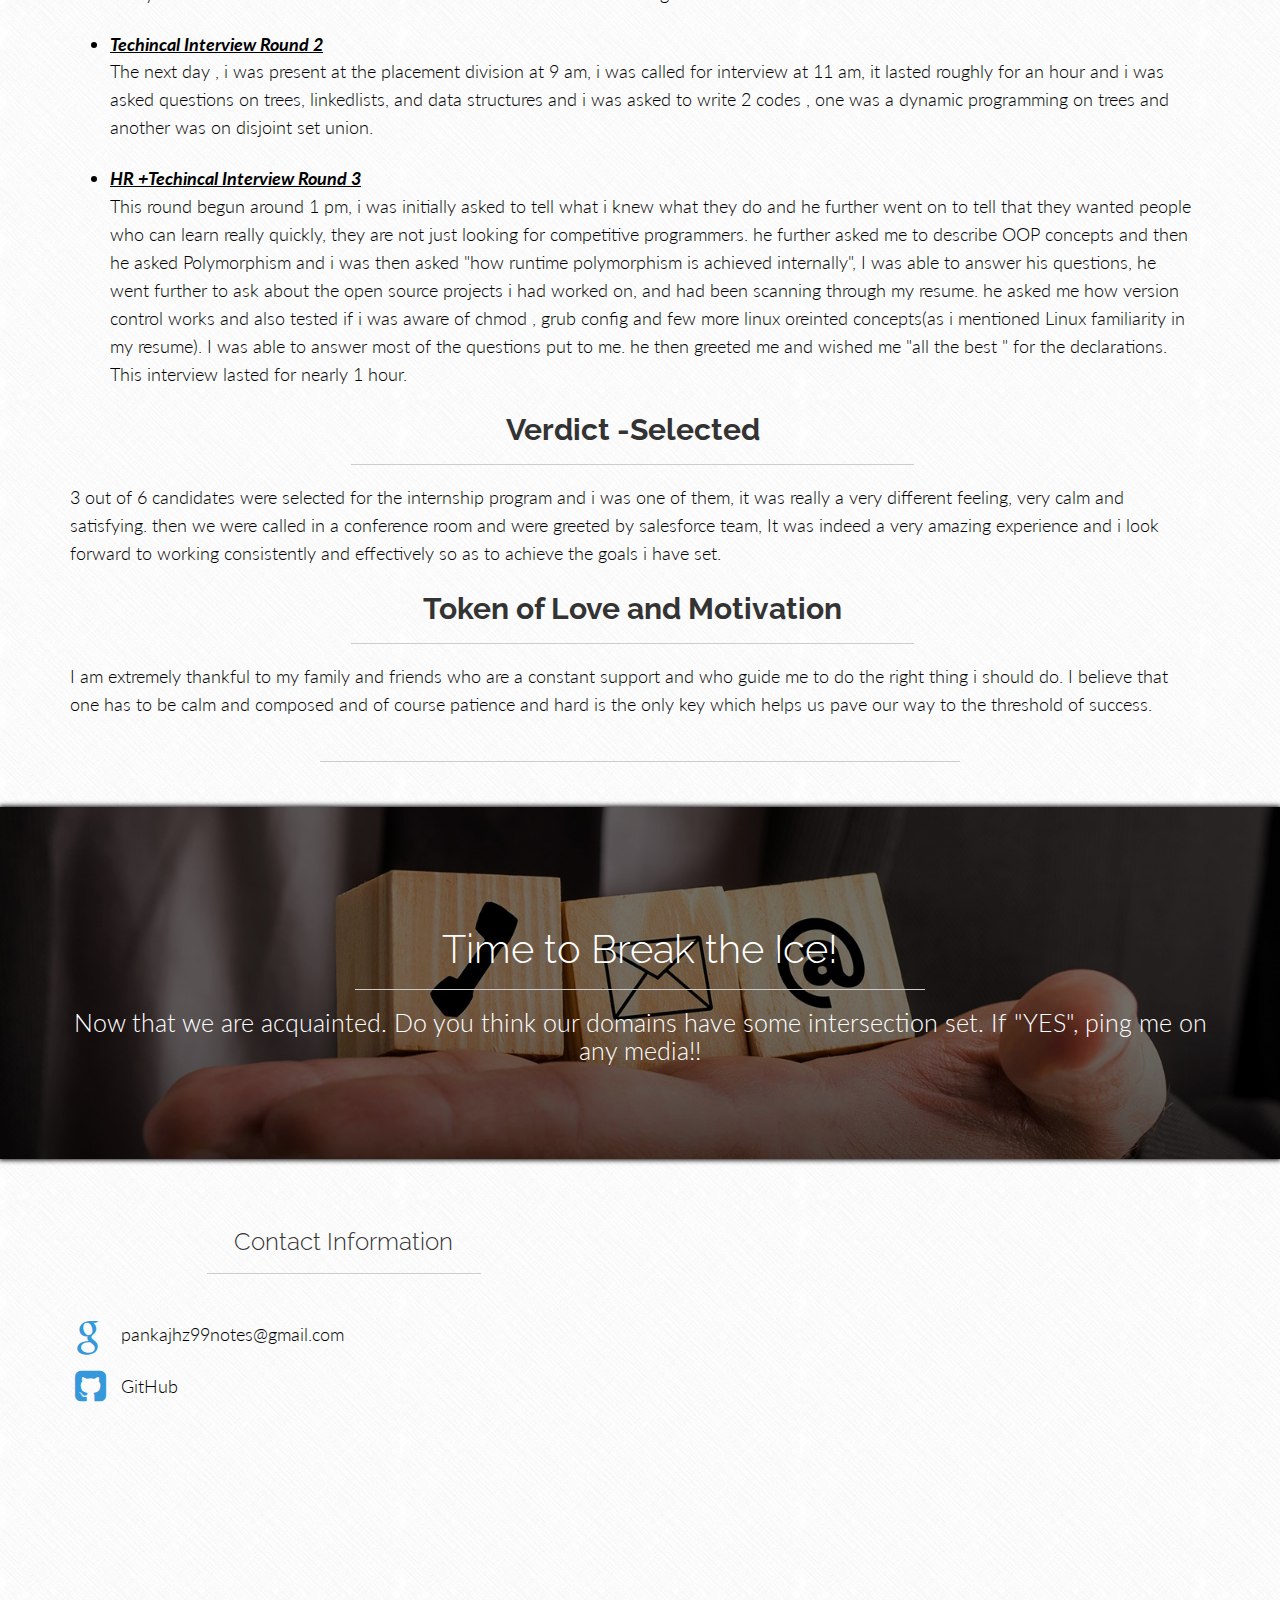
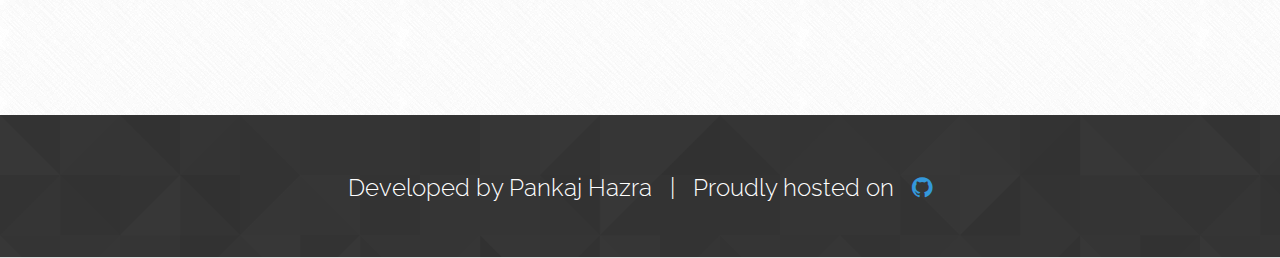
<file: InterviewExperience.html>
<!DOCTYPE html>
<html lang="en" id="home">

    <head>
        <title>Blog | Salesforce Interview Experience</title>
        <meta charset="utf-8">
        <meta name="viewport" content="width=device-width, initial-scale=1.0">
        <meta property="og:title" content="Pankaj Hazra" />
        <meta property="og:description" content="Pankaj Hazra" />
        <meta property="og:url" content="" />
        <meta property="og:image" content="img/pankaj-thumbnail.jpg" />
        <link rel="shortcut icon" href="img/icon.jpg">
        <link href="css/bootstrap.min.css" rel="stylesheet">
        <link href="fonts/font-awesome/css/font-awesome.css" rel="stylesheet">
        <link href='https://fonts.googleapis.com/css?family=Lato:300,400,700,300italic,400italic' rel='stylesheet' type='text/css'>
        <link href='https://fonts.googleapis.com/css?family=Raleway:400,300,700' rel='stylesheet' type='text/css'>
        <link href="css/animate.min.css" rel="stylesheet">
        <link href="css/main.css" rel="stylesheet">
        <link href="css/global-styles.css" rel="stylesheet">
        <link href="css/work.css" rel="stylesheet" />
    </head>

    <body data-spy="scroll" data-offset="0" data-target="#navbar-main">
        <div id="navbar-main">
            <div class="navbar navbar-inverse navbar-fixed-top">
                <div class="container">
                    <div class="navbar-header">
                        <button type="button" class="navbar-toggle" data-toggle="collapse" data-target=".navbar-collapse">
                            <span class="fa fa-home" style="font-size:30px; color:#3498db;"></span>
                        </button>
                        <a class="navbar-brand hidden-xs hidden-sm" href="index.html">
                            <span class="fa fa-home" style="font-size:18px; color:#3498db;"></span>
                        </a>
                    </div>
                    <div class="navbar-collapse collapse">
                        <ul class="nav navbar-nav">
                            <li>
                                <a href="#home" class="">Home</a>
                            </li>
                            
                            <li>
                                <a href="#contact" class=""> Contact</a>
                            </li>
                            </li>
                        </ul>
                    </div>
                </div>
            </div>
        </div>
        <div class="headerwrap">
            <header class="clearfix">
                <h1>
                    <span class="fa fa-superscript"></span>
                </h1>
                <p>Salesforce Interview Experience</p>
                <p style="font-size: 20pt;">Sonorous!</p>
				<p style="font-size: 15pt;">Posted on September 15,2018</p>
				
				
            </header>
        </div>
        <br>
		
     <hr/>  
    <article>
      <div class="container">
        <div class="row">
          <div class="col-lg-12">
            
            <h1 class="centered"><b>Salesforce Interview Experience</b></h1><hr/>

           

            <p>It was indeed a great experience to have been interviewed by the <b>Salesforce Team</b> at <b>BIT Mesra</b>, and finally being selected for 
			the internship program</p>
			
			<p>It was August 6, 2018, The process  began at 4.45 pm in the CAT hall where Salsesforce team presented the Pre Placement Talk which lasted uptil 5.15pm, 
			after that students were asked to move to their respective alloted labs and the entire process involved 4 rounds</p>
			<ul>
			<li><em><u><b>Initial Shortlisting</b></u></em></li>
			<p>This was the first round, which was a coding round, there were 2 questions, one was a dynamic programming problem and another was based on stack, implementation based , it also had some multiple choice questions on oop, dbms etc </p>
			<p>After Initial shortlisting, 15 boys and 2 girls were selected for subsequent rounds.</p>
			
			<li><em><u><b>Techincal Interview Round 1</b></u></em></li>
			
			<p>This round was conducted by them the same day, all selected candidates assemebled in the placement cell, and we waited in the seminar hall we were called for interview.
			</p>
			<p>we had been waiting there since 7.30 pm the same day and finally at 11.30 pm , I was called for the interview, the interview lasted for roughly 45 minutes and i was asked 
			2 algorithmic questions, which were good, but i was able to quickly come up with the solution,i had to write the code as well, i was further asked questions on OOP (as i had mentioned that in my resume),
			i was able to answer his questions , then he went on to ask pointers ( weak pointers and shared pointers etc) which i wasn't aware of.
			Finally the interviewer greeted me saying it was nice talking to me.
			after the round was over, it was 12.15 am , August 7, a placment coordinator informed me that i was shortlisted for next round and that i should be present the next morning at 9 am.
			</p>
			<p>6 boys out of all were selected for the next rounds and i was one among them.</p>
			
			<li><em><u><b>Techincal Interview Round 2</b></u></em></li>
			<p>The next day , i was present at the placement division at 9 am, i was called for interview at 11 am, it lasted roughly for an hour
			 and i was asked questions on trees, linkedlists, and data structures and i was asked to write 2 codes , one was a dynamic programming on trees and another was on disjoint set union.
			</p>
			<li><em><u><b>HR +Techincal Interview Round 3</b></u></em></li>
			<p>This round begun around 1 pm, i was initially asked to tell what i knew what they do and he further went on to tell that they wanted people who can learn really
			quickly, they are not just looking for competitive programmers.
			he further asked me to describe OOP concepts and then he asked Polymorphism and i was then asked "how runtime polymorphism is achieved internally",
			I was able to answer his questions, he went further to ask about the open source projects i had worked on, and had been scanning through my resume.
			he asked me how version control works and also tested if i was aware of chmod , grub config and few more linux oreinted concepts(as i mentioned Linux familiarity in my resume).
			I was able to answer most of the questions put to me.
			he then greeted me and wished me "all the best " for the declarations.
			This interview lasted for nearly 1 hour.
			
			</ul>
			
           <!-- <blockquote class="blockquote">The dreams of yesterday are the hopes of today and the reality of tomorrow. Science has not yet mastered prophecy. We predict too much for the next year and yet far too little for the next ten.</blockquote>
		   -->
            

            <h2 class="centered"><b>Verdict -Selected</b></h2><hr/>
			<p> 3 out of 6 candidates were selected for the internship program and i was one of them,
			it was really a very different feeling, very calm and satisfying.
			then we were called in a conference room and were greeted by salesforce team,
			It was indeed a very amazing experience and i look forward to working consistently and effectively so as to achieve the goals i have set.
			</p>
			<h2 class="centered"><b>Token of Love and Motivation</b></h2><hr/>
			<p>I am extremely thankful to my family and friends who are a constant support and who guide me to do the right thing i should do.
			I believe that one has to be calm and composed and of course patience and hard is the only key which helps us pave our way to the threshold of
			success.
			</p>
			
			
			
          </div>
        </div>
      </div>
    </article>

    <hr>
        <section class="section-divider textdivider divider-contact-me" id="contact">
            <div class="container">
                <h1>Time to Break the Ice!</h1>
                <hr>
                <p>
                    Now that we are acquainted. Do you think our domains have some intersection set. If "YES", ping me on any media!!
                </p>
            </div>
        </section>
        <div class="container">
            <div class="row">
                <br>
                <br>
                <div class="col-lg-6">
                    <h3 class="centered">Contact Information</h3>
                    <hr><br>
                    <table class="table-data-padding contact-table-align-top">

                        <tr style="padding-top: 10px;">
                            <td style="color:#3498db;">
                                <a href="mailto:pankajhz99notes@gmail.com" class="fa fa-google fa-2x"></a>
                            </td>
                            <td style="padding-left: 10px;">
                                pankajhz99notes@gmail.com<br>
                            </td>
                        </tr>

                        <tr style="padding-top: 50px;">
                            <td>
                                <a href="https://github.com/Astrophilic" target="_blank" class="fa fa-github-square fa-2x"></a>
                            </td>
                            <td style="padding-left: 10px;">
                                GitHub<br>
                            </td>
                        </tr>
                    </table>
                </div>
                <div class="col-lg-6">
                    <iframe src="https://www.google.com/maps/embed?pb=!1m18!1m12!1m3!1d3661.334944895434!2d85.43775241482739!3d23.412264807526288!2m3!1f0!2f0!3f0!3m2!1i1024!2i768!4f13.1!3m3!1m2!1s0x39f4fb53f0c27be7%3A0x66180c1cf3c5e704!2sBirla+Institute+of+Technology%2C+Mesra!5e0!3m2!1sen!2sin!4v1499007718717" width="600" height="450" frameborder="0" style="border:0" allowfullscreen></iframe>

                </div>
            </div>
            <br>
            <br>
        </div>
        <div id="footerwrap" style="background-image: url('img/patterns/footer_lodyas.png')">
            <div class="container">
                <h3 style="color:white;">Developed by Pankaj Hazra &nbsp; | &nbsp; Proudly hosted on &nbsp;
                    <a href="">
                        <i class="fa fa-github"></i>
                    </a>
                </h3>
                <br />
            </div>
        </div>
	
        <script type="text/javascript" src="js/jquery.min.js"></script>
        <script type="text/javascript" src="js/bootstrap.min.js"></script>
        <script type="text/javascript" src="js/smoothscroll.js"></script>
        <script type="text/javascript" src="js/wow.min.js"></script>
        <script>
            new WOW().init();
        </script>
    </body>

</html>
</file>
<file: css/global-styles.css>
﻿/* ===== ===== ===== ===== Custom Styles added by Vamsi Sangam ===== ===== ===== ===== */

body {
    background-image:url(../img/patterns/crossword.png);
    color: black;
}

.section-divider {
    box-shadow: 0px 0px 5px 1px;
    border-bottom-width:0px;
}

.box-shadow {
    box-shadow: 0px 0px 5px 1px;
}

.btn-square {
    border-radius: 0px;
}

#contact .contact-form {
    background: rgba(255, 255, 255, 0.8);
    padding: 20px;
    margin-top: 50px;
}

#contact .contact-form h3 {
    margin-top: 0;
}

.contact-area label {
    font-weight: 300;
}

.contact-area .form-group input ,.contact-area .form-group textarea {
    border-radius: 0;
    font-size: 13px;
    font-weight: normal;
    color: #888;
}

.contact-area .form-group textarea {
    height: 195px;
}

.contact-area .form-control:focus, #focusedInput {
    border: 1px solid #000;
    box-shadow: none;
}

.contact-area  .btn-send-msg {
    margin-top: 30px;
    border-radius: 0px;
}

.table-data-padding tr td {
    padding: 5px;
}

.contact-table-align-top tr:first-child {
    vertical-align: top;
}

.btn-proper-width {
    border-radius:0px;
    padding: 7.5px;
    min-width: 0px;
    min-height: 0px;
    font-size: 12.5pt;
    text-align: center;    -webkit-transition: all 0.2s ease-in-out;
    -moz-transition: all 0.2s ease-in-out;
    -ms-transition: all 0.2s ease-in-out;
    -o-transition: all 0.2s ease-in-out;
    transition: all 0.2s ease-in-out;
}
</file>
<file: css/home.css>
﻿/* Homepage styles - Vamsi Sangam */

.family-thumbnail {
    height : 225px;
    width: 225px;
    box-shadow: 0px 0px 5px 1px;
    border-radius:3px;
    margin-top:25px;
    margin-bottom:15px;
}



.home-pic
{
    width:30%;
    margin: 35px 30px 20px 0px;
    box-shadow: 0px 0px 5px 1px;
    border-radius:3px;
}

@media only screen and (max-width:768px) {
    .home-pic {
        width:45%;
    }
}

@media only screen and (max-width:600px) {
    .home-pic {
        width:100%;
    }
}

.interests-icon {
    font-size: 40pt;
}

.project-carousel-arrows {
    font-size: 30pt;
    vertical-align: central;
}


.divider-interests {
    background-image: url('../img/dividers/divider-interests.jpg')
}
</file>
<file: css/work.css>
.company-logo {
    max-height: 150px;
    max-width: 150px;
}

.right-side-box {
    margin: 20px 0px 20px 20px;
}

.divider-work-2016 {
    background: url('../img/dividers/divider-blog.jpg');
}
</file>
<file: css/main.css>
/*
 * Author: Carlos Alvarez
 * URL: http://Alvarez.is
 *
 * Project Name: SHIELD - Free Bootstrap 3 Theme
 * Version: 1.0
 * Date: 02-11-2013
 * URL: http://blacktie.co/
 */


/* ==========================================================================
   Base Styles and Bootstrap Modifications
   ========================================================================== */
html {
  scroll-behavior: smooth;
}
html,
button,
input,
select,
textarea {
    color: #222;
}

body {
    font-size: 1em;
    line-height: 1.4;
}

/*
 * Remove text-shadow in selection highlight: h5bp.com/i
 * These selection rule sets have to be separate.
 * Customize the background color to match your design.
 */

::-moz-selection {
    background: #f2c2c9;
    color: #a4003a;
    text-shadow: none;
}

::selection {
    background: #16a085;
    color: #a4003a;
    text-shadow: none;
}

/*
 * A better looking default horizontal rule
 */

 hr {
    display: block;
    height: 1px;
    border: 0;
    border-top: 1px solid #ccc;
    margin: 1em 0;
    padding: 0;
}

/*
 * Remove the gap between images and the bottom of their containers: h5bp.com/i/440
 */

 img {
    vertical-align: middle;
}

/*
 * Allow only vertical resizing of textareas.
 */

 textarea {
    resize: vertical;
}


/* ==========================================================================
   General styles
   ========================================================================== */

html,
body {
    height: 100%;
}

body {
    font-family: "Lato";
    font-weight: 300;
    font-size: 18px; /* Changed from 16 to 18px */
    color: #555;

    -webkit-font-smoothing: antialiased;
    -webkit-overflow-scrolling: touch;
}

.col-md-4 {
	padding-bottom: 20px;
}

.row {
margin-right: 0px;
margin-left: -15px;
}

.modal-header {
    background-color: #222;
  border-color: #080808;
}

.modal-header h4 {
	color: white;
}

.modal-footer {
	background: #5A5A5A;
}


.navbar-default {
border-color: transparent;
background-color: #dadada;
}


.navbar-toggle {
border-color: transparent;
border: 0px solid transparent;
}

.navbar-default .navbar-nav > li > a:hover,
.navbar-default .navbar-nav > li > a:focus {
	background-color: #16a085;
	color: white;
}



hr {
    position: relative;
    border: none;
}

hr:before {
    content: " ";
    position: absolute;
    top: 0;
    left: 25%;
    width: 50%;
    height: 2px;
    background: #ccc;
}

a img {
    background: white;
}

.odd a img {
    background: #f5f5f5;
}

/* Titles */
h1, h2, h3, h4, h5, h6 {
    font-family: "Raleway";
    font-weight: 300;
    color: #333;
}


/* Paragraph & Typographic */
p {
    line-height: 28px;
    margin-bottom: 25px;
}

.centered {
    text-align: center;
}

.paragraph-lead {
    font-size: 20px;
    color: #3498db;
}

strong {
    font-weight: 700;
}

em {
    font-weight: 300;
}

pre {
    background: #ebebeb;
    border: none;
    font-family: "Monaco";
    font-size: 16px;
    color: #666;
    padding: 20px;
    line-height: 28px;
}

small {
    font-size: 12px;
}

blockquote,
blockquote p {
    line-height: 28px;
    color: #999;
    font-weight: 300;
    font-style: italic;
}

blockquote {
    position: relative;
    margin: 0 0 40px -30px;
    padding-left: 30px;
    border-left: 5px solid #3498db;
}

blockquote cite {
    position: absolute;
    bottom: -25px;
    right: 0;
    font-size: 12px;
    font-style: italic;
    color: #333;
    font-weight: 300;
}

blockquote cite:before {
    content: "-- "
}

/* Images */
.overflow-image {
    margin-top: -65px;
}

/* Links */
a {
    color: #3498db;
    word-wrap: break-word;

    -webkit-transition: color 0.1s ease-in, background 0.1s ease-in;
    -moz-transition: color 0.1s ease-in, background 0.1s ease-in;
    -ms-transition: color 0.1s ease-in, background 0.1s ease-in;
    -o-transition: color 0.1s ease-in, background 0.1s ease-in;
    transition: color 0.1s ease-in, background 0.1s ease-in;
}

a:hover,
a:focus {
    color: #c0392b;
    text-decoration: none;
    outline: 0;
}

a:before,
a:after {
    -webkit-transition: color 0.1s ease-in, background 0.1s ease-in;
    -moz-transition: color 0.1s ease-in, background 0.1s ease-in;
    -ms-transition: color 0.1s ease-in, background 0.1s ease-in;
    -o-transition: color 0.1s ease-in, background 0.1s ease-in;
    transition: color 0.1s ease-in, background 0.1s ease-in;
}



/* ==========================================================================
   Wrap Sections
   ========================================================================== */

.headerwrap {
	background: url(../img/cover.jpg); /* === header imge === */
    background-attachment: relative;
	background-position: left top;
	margin-top: 50px;
	padding-top:105px;
	text-align:center;
	min-height: 750px;  /* changed from 650 to 750 */
	width: 100%;
    box-shadow: 1px 0px 5px 1px; /* added */
	
    -webkit-background-size: 100%;
    -moz-background-size: 100%;
    -o-background-size: 100%;
    background-size: 100%;

    -webkit-background-size: cover;
    -moz-background-size: cover;
    -o-background-size: cover;
    background-size: cover;
}

.headerwrap h1 {
	color:#ffffff;
	margin-top: 135px;
	padding-bottom: 30px;
	letter-spacing: 8px;
	font-size: 100px;
	font-weight: bold;
	text-shadow: 2px 2px 2px #000;
}

.headerwrap p {
	color:#ffffff;
	font-size: 40px;
	font-weight: 400;
	text-align: center;
	line-height: 40px;
	letter-spacing: 3px;
	margin-left: 15px;
	text-shadow: 1px 1px 1px #000;
}

.greywrap {
	background: #f5f5f5;
	margin-top: 0px;
	padding-top: 40px;
	border-bottom: 1px solid #ddd;
	text-align: center;
}

.greywrap .callout {
	margin-bottom: 20px;
}

.greywrap p {
	margin-left: 30px;
	margin-right: 30px;
	letter-spacing: 1px;
	padding-top: 15px;
	padding-bottom: 15px;
}

.greywrap .icon {
	font-size: 60px;
	line-height: 30px;
	margin-bottom: 10px;
}

#footerwrap {
	background: #2b2b2b;
	margin-top: 0px;
	padding-top: 40px;
	padding-bottom: 20px;
	border-bottom: 1px solid #ddd;
	text-align: center;
}

#footerwrap h4 {
	color: white;
}


/* ==========================================================================
   Box Sections
   ========================================================================== */

.white h1 {
	padding-top: 35px;
}

.white p {
	padding-top: 25px;
}

/* Section Dividers */
.section-divider {
    z-index: 999;
    width: 100%;
    display: table;
    max-height: 450px;
    border-bottom: 2px solid #E6EAED;
    -webkit-box-sizing: border-box;
    -moz-box-sizing: border-box;
    -ms-box-sizing: border-box;
    box-sizing: border-box;
    padding-top: 30px;
    padding-bottom: 70px;
    margin-top: 45px;


    background-position: center center;

    -webkit-background-size: 100%;
    -moz-background-size: 100%;
    -o-background-size: 100%;
    background-size: 100%;

    -webkit-background-size: cover;
    -moz-background-size: cover;
    -o-background-size: cover;
    background-size: cover;

    background-attachment: relative;
    
    text-align: center;
}

.textdivider h1 {
	padding-top: 70px;
	color: white;
	font-size: 40px;
}

.textdivider p {
	color: white;
	font-size: 25px;
}


/* Section Dividers Backgrounds */

/* Adding Contact Divider image */
.divider-contact-me {
    background-image: url('../img/dividers/divider-contact.jpg')
}

.divider1 {
	background-image: url('../img/bg/divider1.jpg')
}

.divider2 {
	background-image: url('../img/bg/divider2.jpg')
}

.divider3 {
	background-image: url('../img/bg/divider3.jpg');
	margin-top: 0px;
}

.divider4 {
	background-image: url('../img/bg/divider4.jpg')
}

.divider6 {
	background-image: url('../img/bg/divider6.jpg')
}



/* ==========================================================================
   Services Section
   ========================================================================== */

.service-trigger {
    display: block;
	position: relative;
    margin-bottom: 15px;
    color: white;
    font-size: 20px;
    text-align: center;
    height: 168px;
    cursor: pointer;
	padding: 90px 20px 50px 20px;
    border: none;
    background: #333;
}

.service-trigger:before {
    width: 100%;
    top: 50px;
    color: #3498db;
    font-size: 36px;
    text-align: center;
	position: absolute;
	left: 0;
}

.service-active .service-trigger {
    background: #222;
}

.service-active p {
	font-family: 'Lato', sans-serif;
	padding-top: 10px;
}

.service-content {
    padding: 15px 20px;
    background: #e6eaed;
    display: block;
    height: auto
}

.service-content p:last-child {
    margin: 0;
}


/* ==========================================================================
   Image Mask
   ========================================================================== */

.grid figure {
	margin: 0;
	position: relative;
}

.grid figure img {
	width: 100%;
	display: block;
	position: relative;
}

.grid figcaption {
	position: absolute;
	top: 0;
	left: 0;
	padding: 20px;
	color: #fff;
	background: #3498db;
}

.grid figcaption h5 {
	margin: 0;
	padding-top: 0px;
	padding-left: 20px;
	padding-bottom: 5px;
	color: #fff;
	font-weight: 700;
	text-align: left;
	letter-spacing: 2px;
	
}

.grid figcaption a {
	text-align: left;
	padding: 5px 10px;
	margin-left: 20px;
	display: inline-block;
	background: #2f2f2f;
	color: #fff;
	font-size: 13px;
}

/* Caption Style */
.mask figure {
	overflow: hidden;
}

.mask figure img {
	-webkit-transition: -webkit-transform 0.4s;
	-moz-transition: -moz-transform 0.4s;
	transition: transform 0.4s;
}

.no-touch .mask figure:hover img,
.mask figure.cs-hover img {
	-webkit-transform: translateY(-30px);
	-moz-transform: translateY(-30px);
	-ms-transform: translateY(-30px);
	transform: translateY(-30px);
}

.mask figcaption {
	height: 50px;
	width: 100%;
	top: auto;
	bottom: 0;
	opacity: 0;
	-webkit-transform: translateY(100%);
	-moz-transform: translateY(100%);
	-ms-transform: translateY(100%);
	transform: translateY(100%);
	-webkit-transition: -webkit-transform 0.4s, opacity 0.1s 0.3s;
	-moz-transition: -moz-transform 0.4s, opacity 0.1s 0.3s;
	transition: transform 0.4s, opacity 0.1s 0.3s;
}

.no-touch .mask figure:hover figcaption,
.mask figure.cs-hover figcaption {
	opacity: 1;
	-webkit-transform: translateY(0px);
	-moz-transform: translateY(0px);
	-ms-transform: translateY(0px);
	transform: translateY(0px);
	-webkit-transition: -webkit-transform 0.4s, opacity 0.1s;
	-moz-transition: -moz-transform 0.4s, opacity 0.1s;
	transition: transform 0.4s, opacity 0.1s;
}

.mask figcaption a {
	position: absolute;
	top:10px;
	bottom: 10px;
	right: 30px;
}


/* ==========================================================================
   Blog Section
   ========================================================================== */

.blog-bg {
	background: #2b2b2b;
	padding-right: 0px;
	padding-left: 0px;
	
}

.blog-bg h4 {
	color: #dadada;
	padding-top: 0px;
}

.blog-bg h5 {
	color: #dadada;
	font-size: 11px;
}

.blog-content {
	padding-top: 10px;
	background: #f2f2f2;
}


/* ==========================================================================
   MEDIA QUERIES
   ========================================================================== */


@media screen and (max-width:1050px), screen and (max-device-width:1050px){
	body .header{background-attachment: scroll;}
}


/*ipad portrait*/
@media only screen and (min-device-width:768px) and (max-device-width : 1024px) and (orientation : portrait){
	.header{background-attachment: scroll;}
}

@media screen and (max-width:769px) {
	.headerwrap h1 {
		font-size: 80px;
	}
	.headerwrap p {
		font-size: 30px;
		line-height: 38px;
	}
}
</file>
